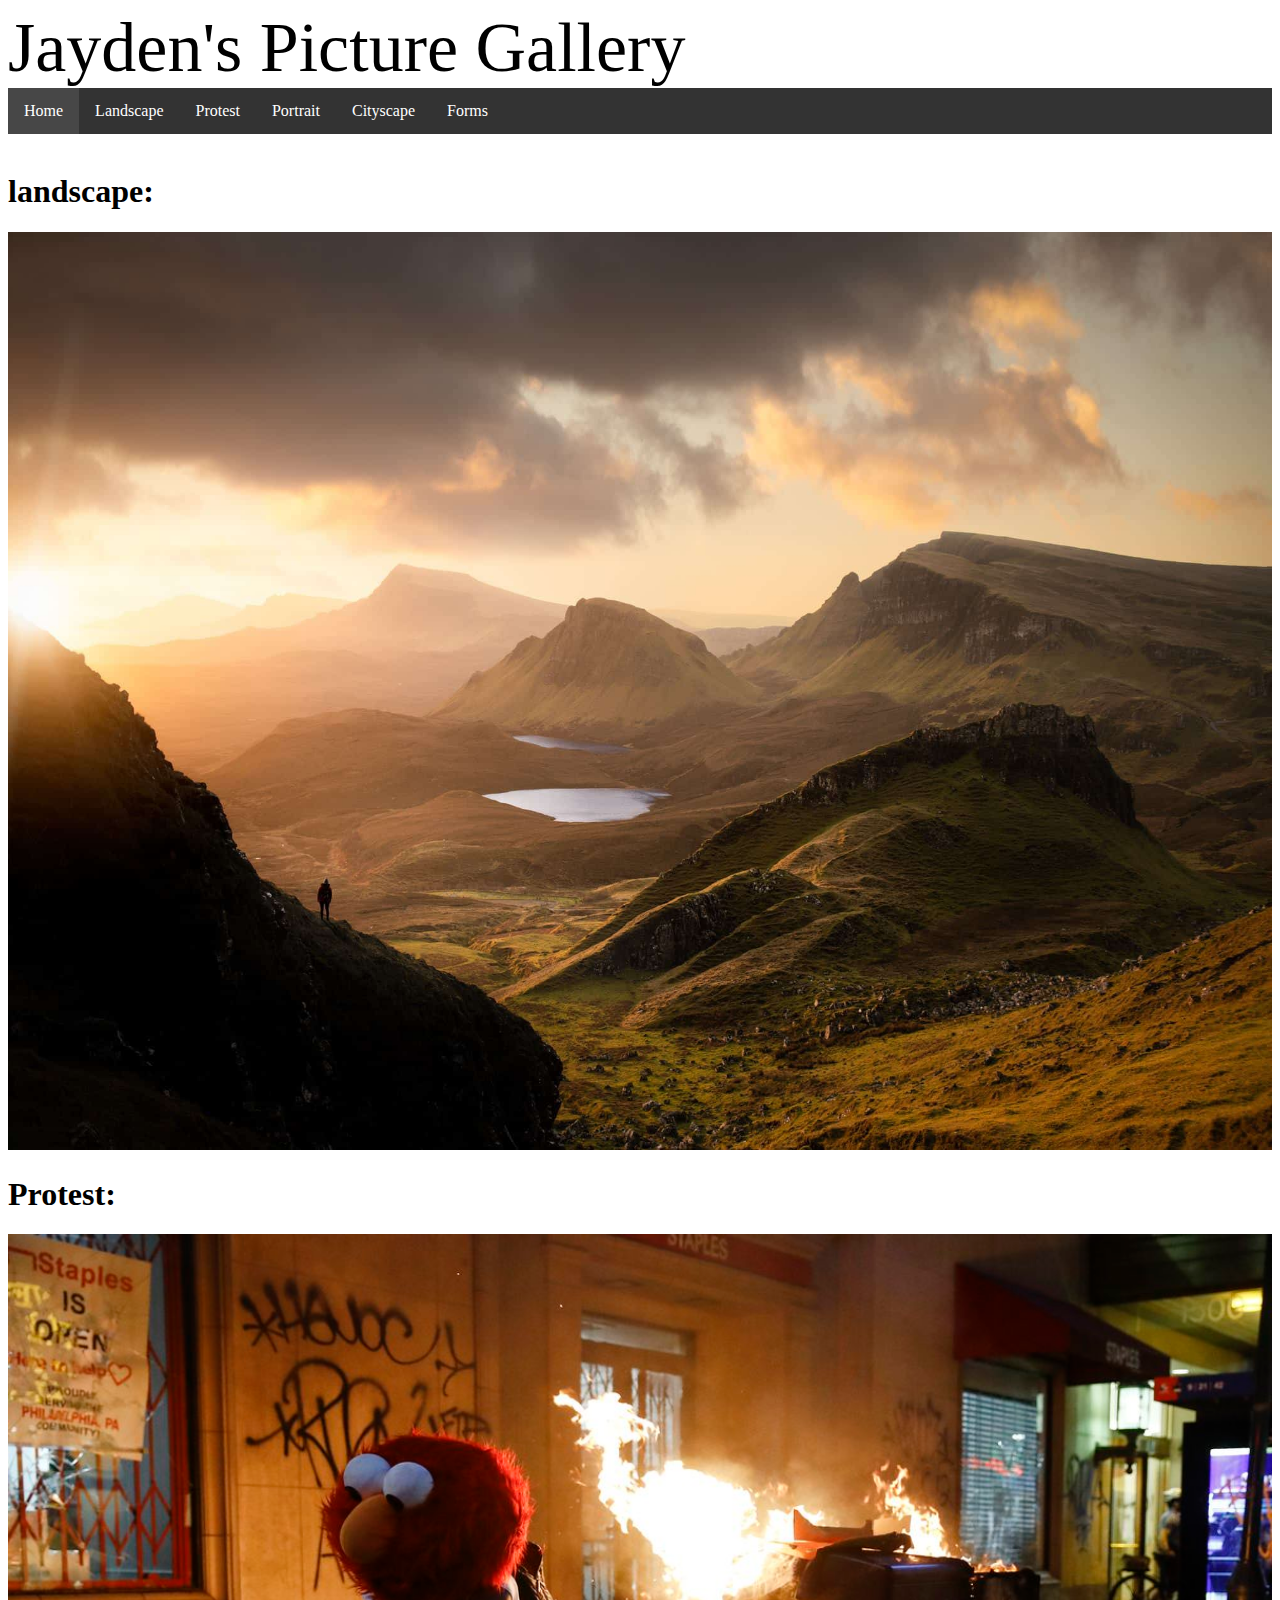
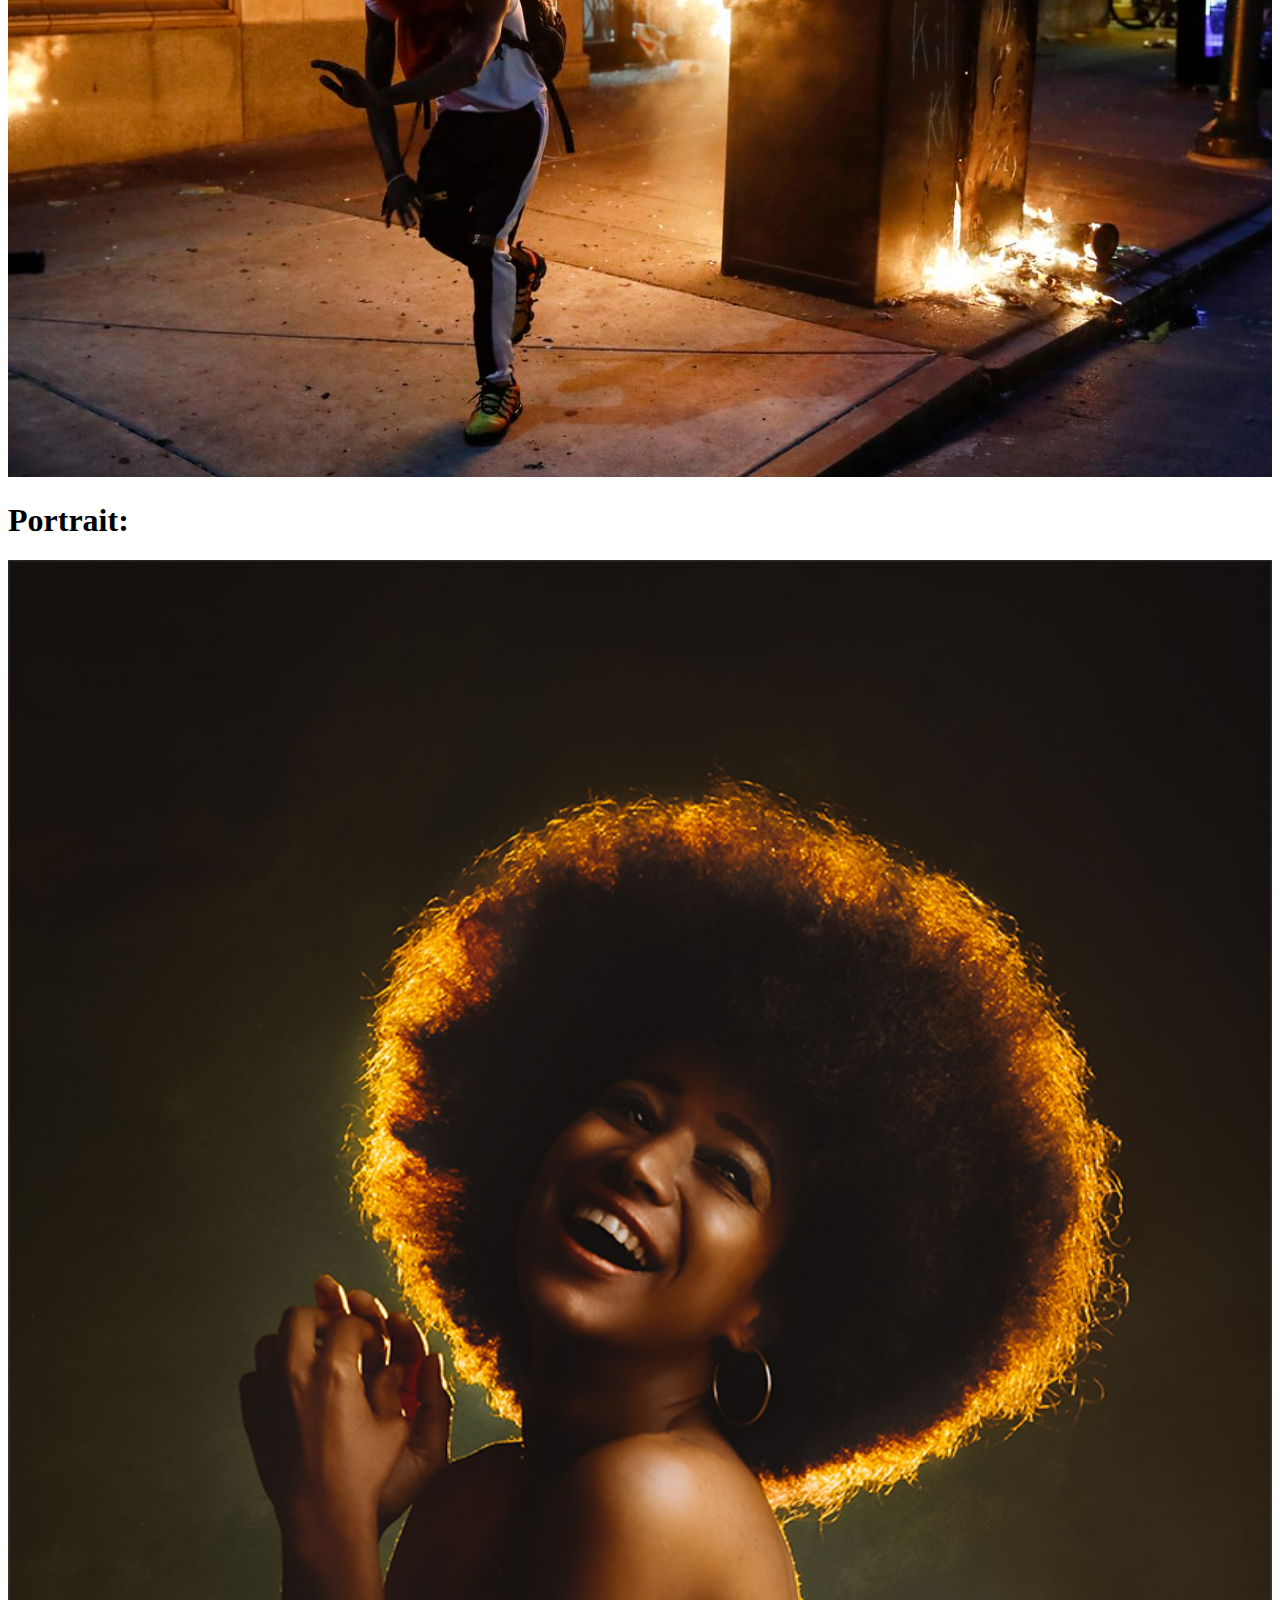
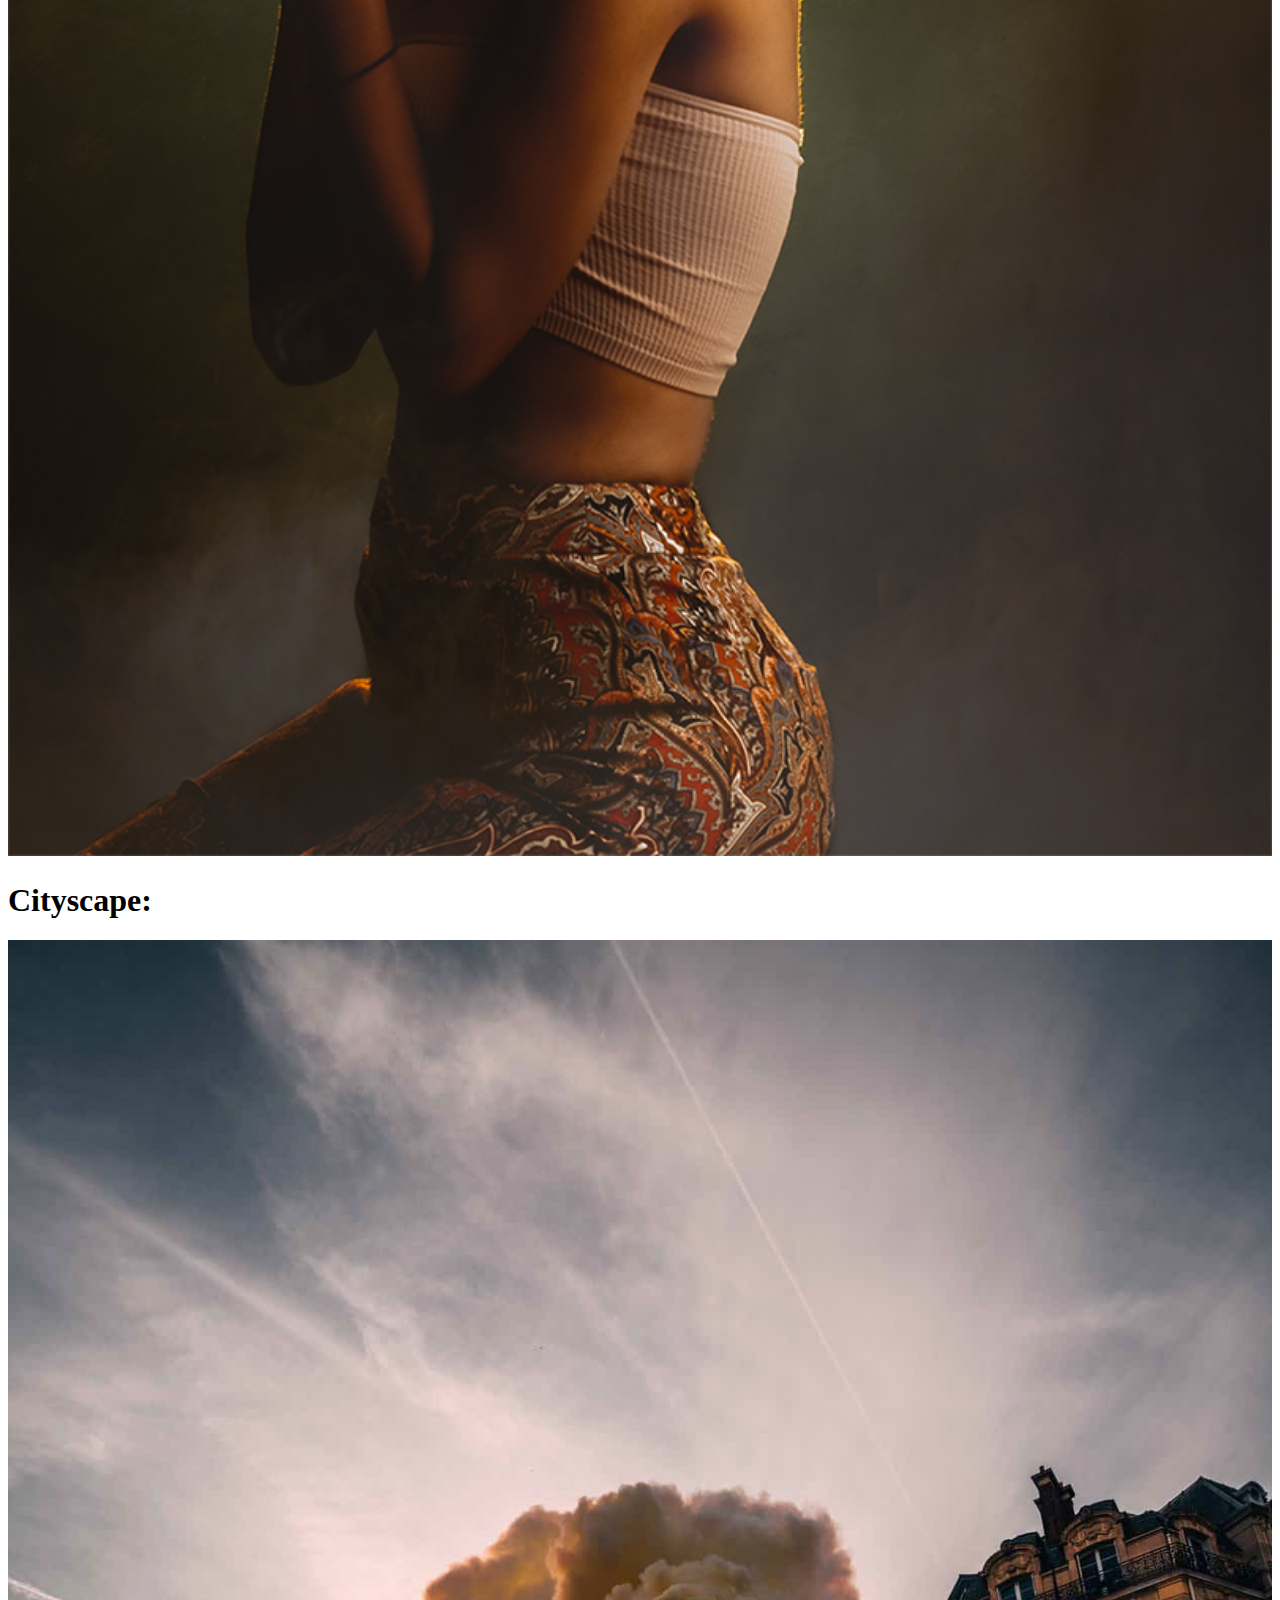
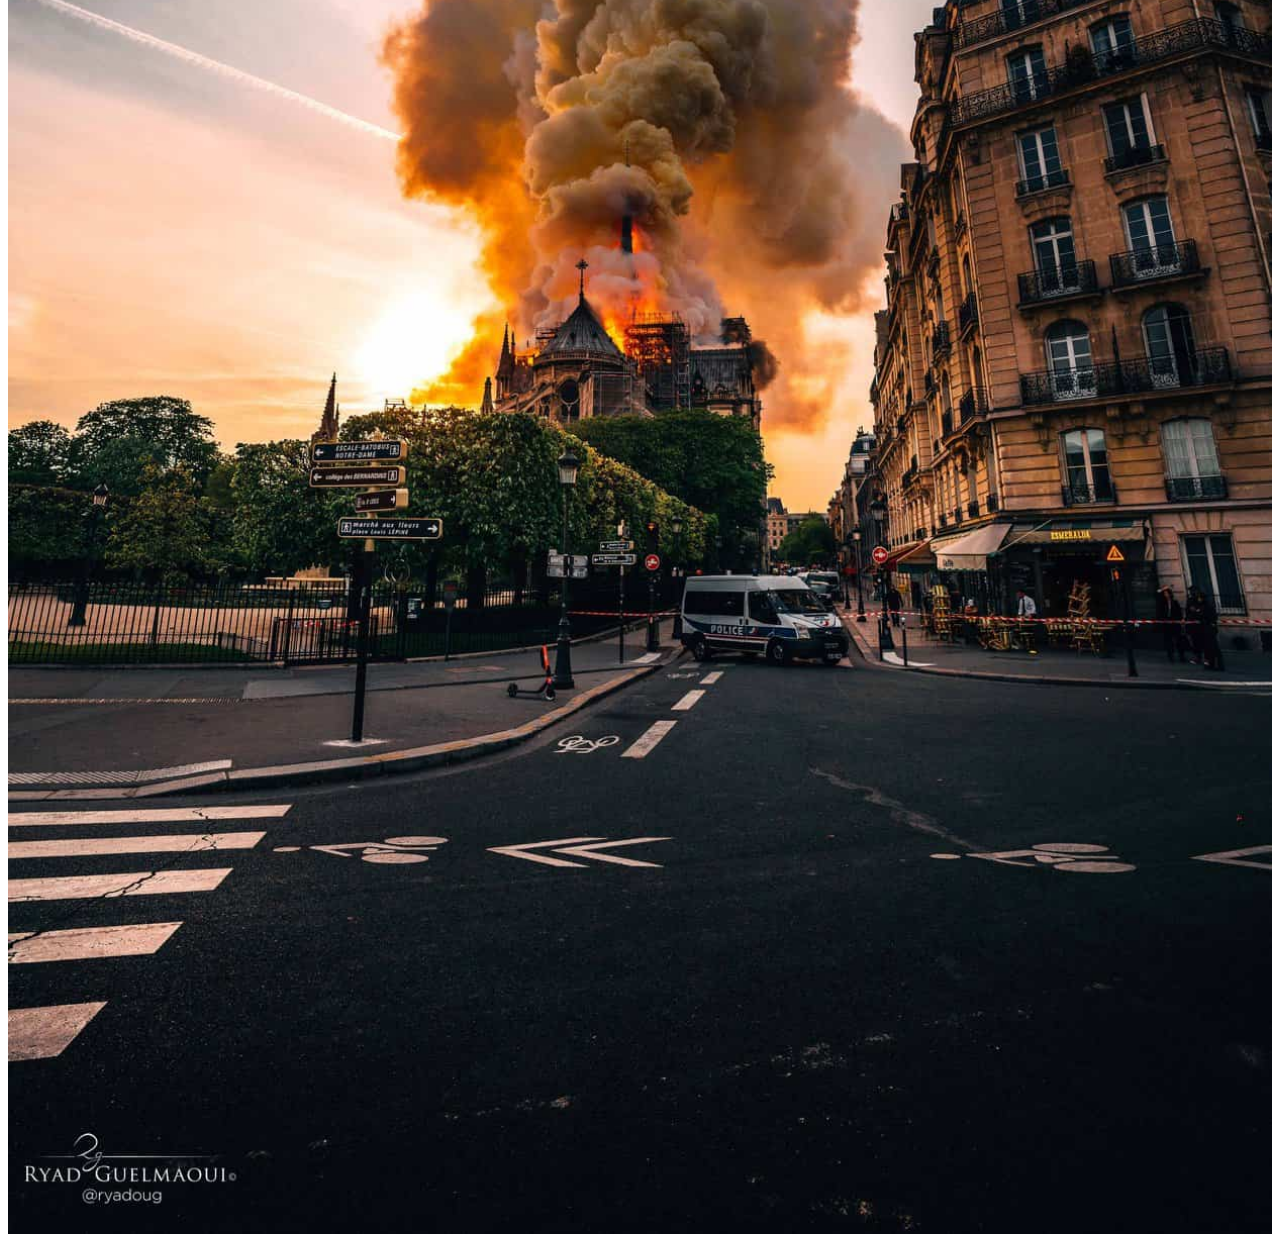
<file: index.html>
<!DOCTYPE html>
<head>
    <title>Jayden's Picture Gallery</title>
    <link rel="stylesheet" href="https://jayl04.github.io/main/CSS/mystyle.css">
</head>
<body>
    <header>Jayden's Picture Gallery</header>
    <ul id="nav-bar">
        <li>
            <a class="active" href="https://jayl04.github.io/main/index.html">Home</a>
        </li>
        <li>
            <a href="https://jayl04.github.io/main/landscape.html">Landscape</a>
        </li>
        <li>
            <a href="https://jayl04.github.io/main/protest.html">Protest</a>
        </li>
        <li>
            <a href="https://jayl04.github.io/main/portrait.html">Portrait</a>
        </li>
        <li>
            <a href="https://jayl04.github.io/main/cityscape.html">Cityscape</a>
        </li>
        <li>
            <a href="https://jayl04.github.io/main/forms.html">Forms</a>
        </li>
    </ul>
<br>
<h1>landscape:</h1>
<a title="Photo By: Tom Archer" href="https://jayl04.github.io/main/landscape.html"><img src="https://jayl04.github.io/main/img/mountain4,TOM ARCHER.jpg" ></a>
<h1>Protest:</h1>
<a title="Photo By: Matt Rourke" href="https://jayl04.github.io/main/protest.html"><img src="https://jayl04.github.io/main/img/protest-elmo,Matt Rourke.jpg"></a>
<h1>Portrait:</h1>
<a title="Photo By: Bidawid Mathieu" href="https://jayl04.github.io/main/portrait.html"><img src="https://jayl04.github.io/main/img/portrait3,Bidawid Mathieu.jpg"></a>
<h1>Cityscape:</h1>
<a title="Photo By: Ryad Guelmaoui" href="https://jayl04.github.io/main/cityscape.html"><img src="https://jayl04.github.io/main/img/city3,Ryad Guelmaoui.jpg"></a>
</body>
</file>
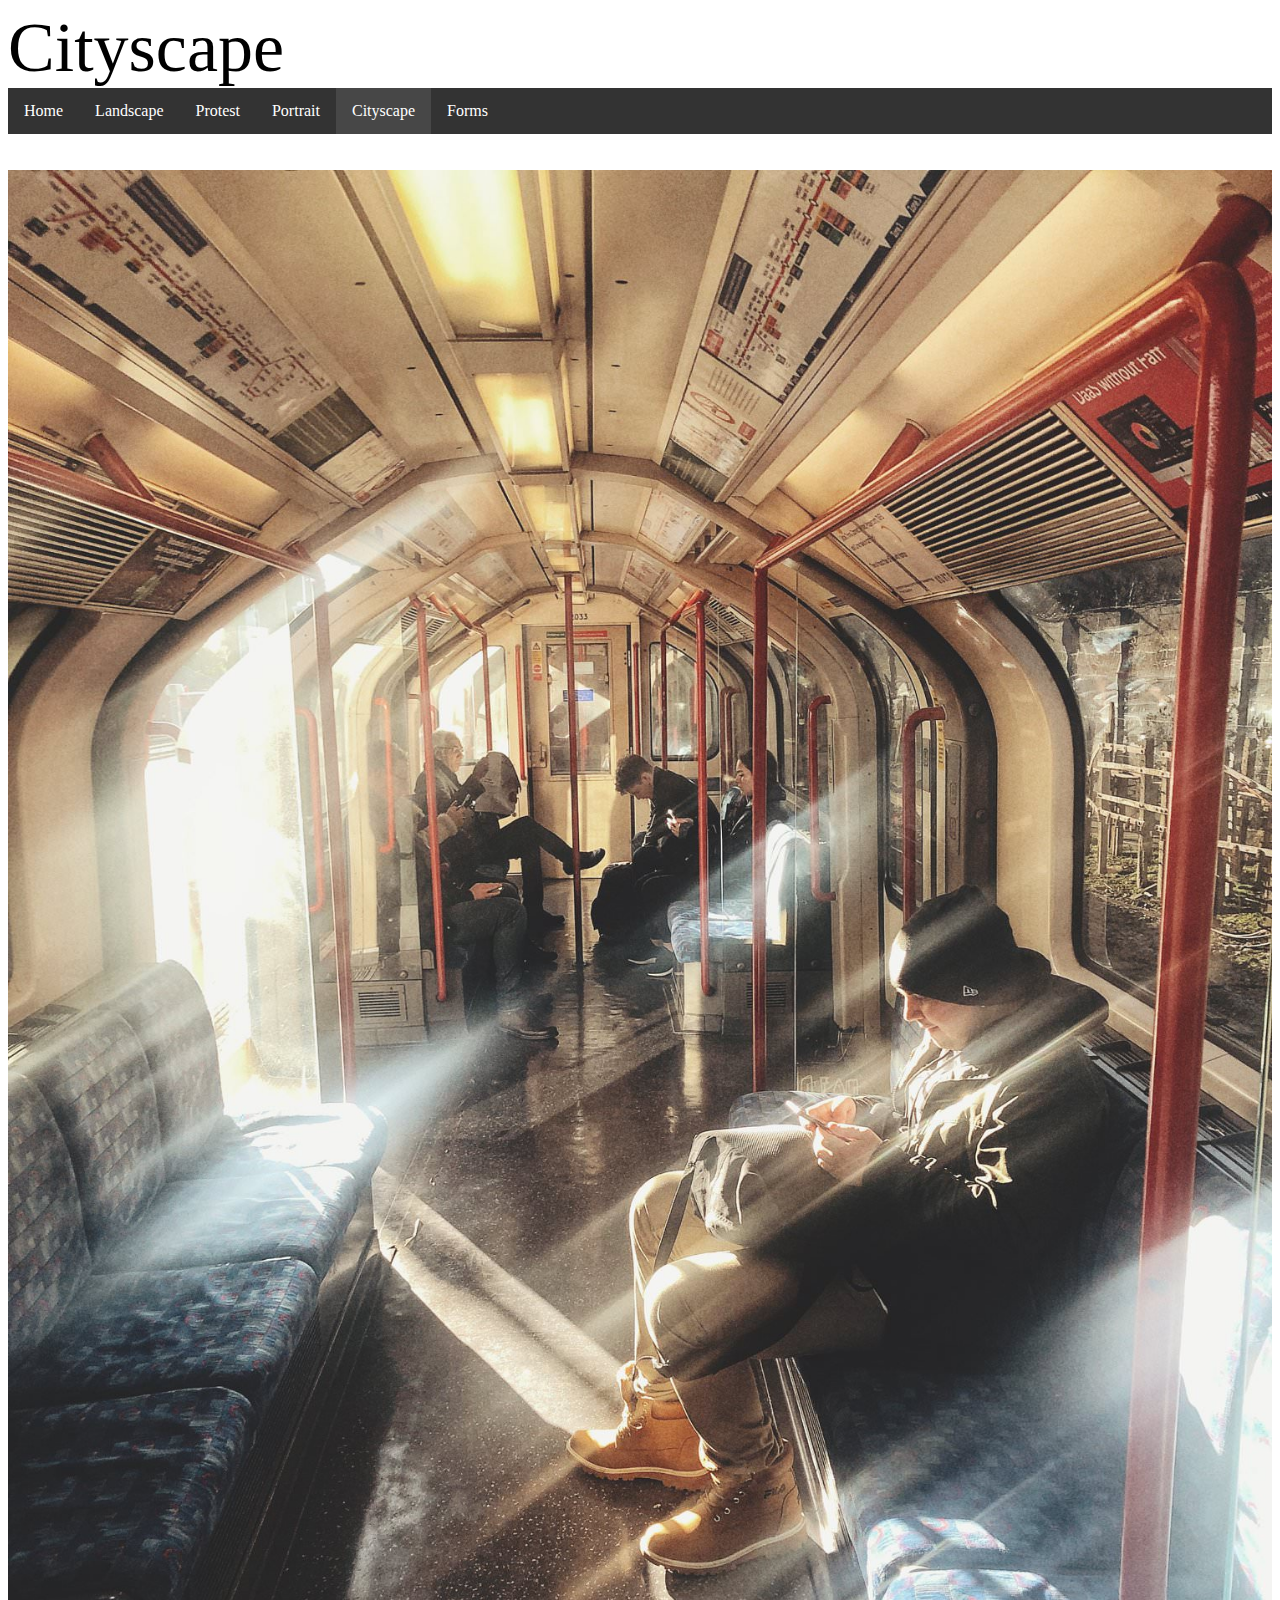
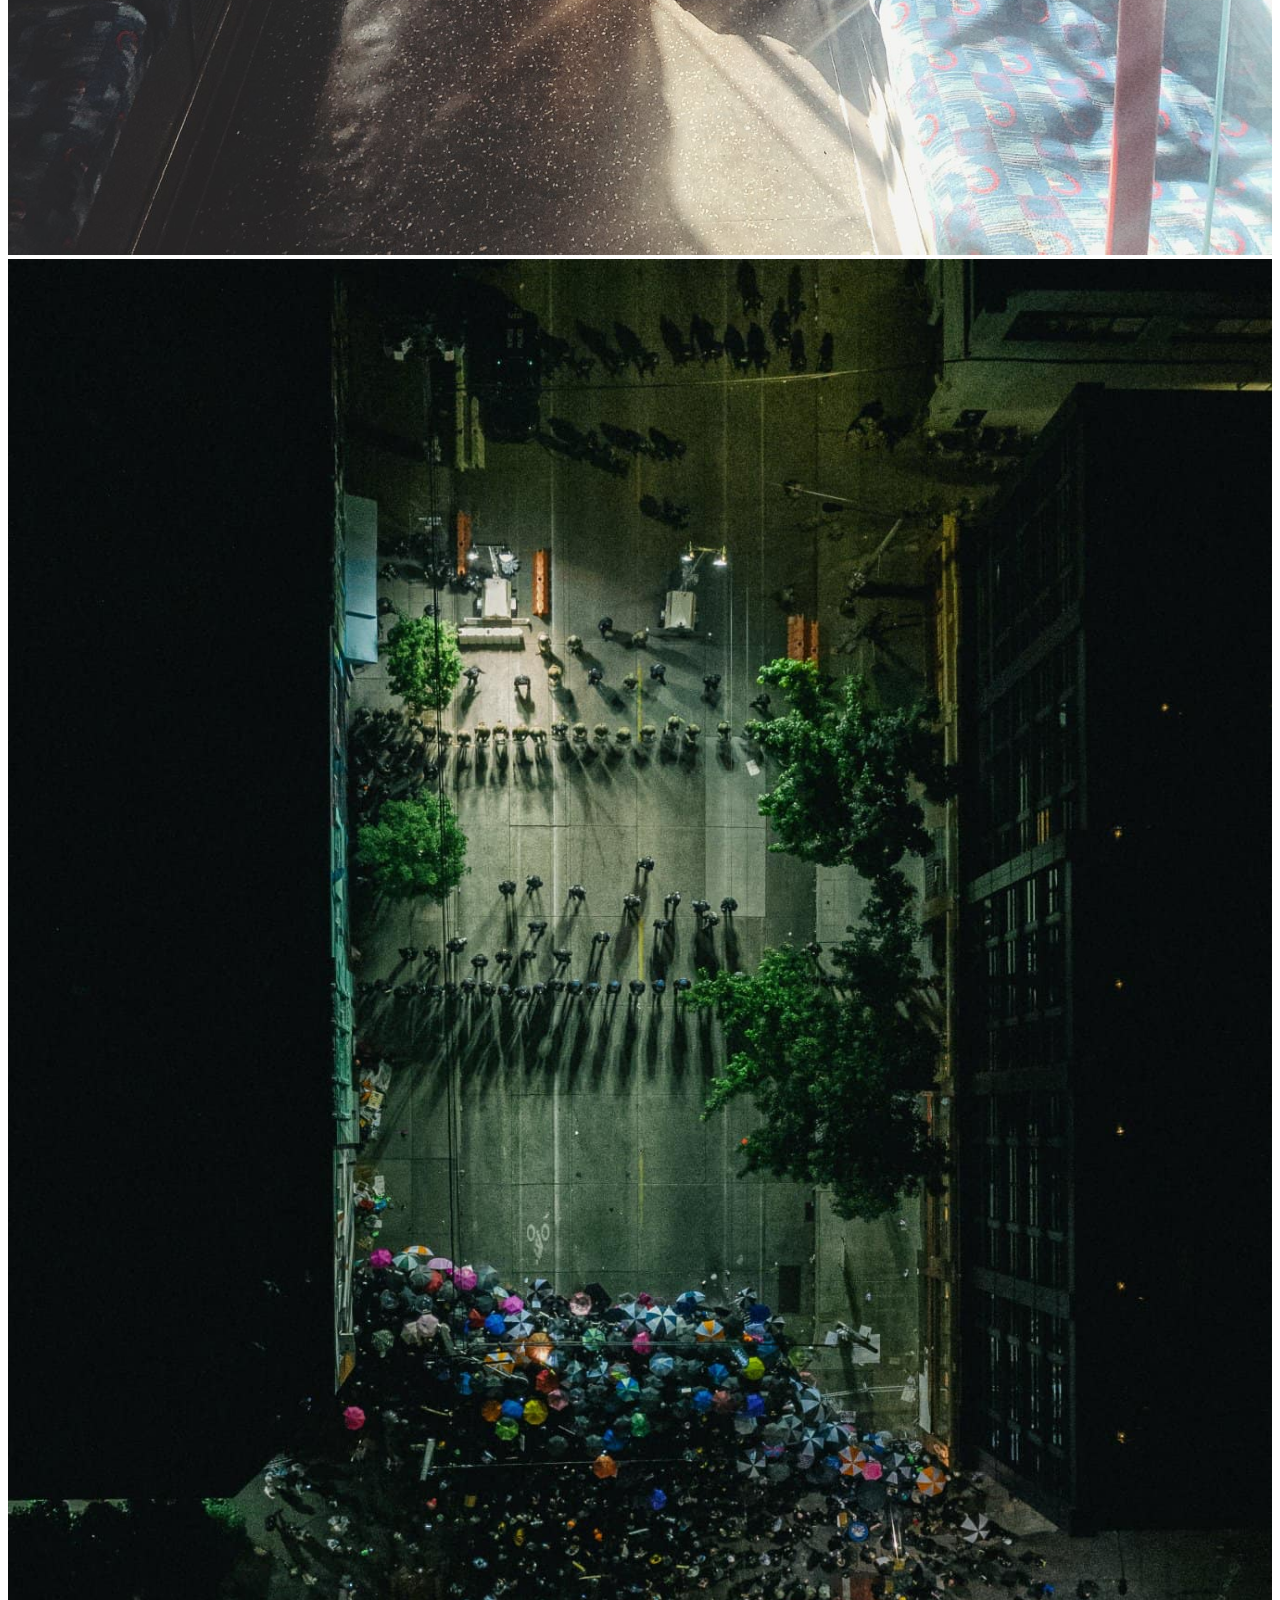
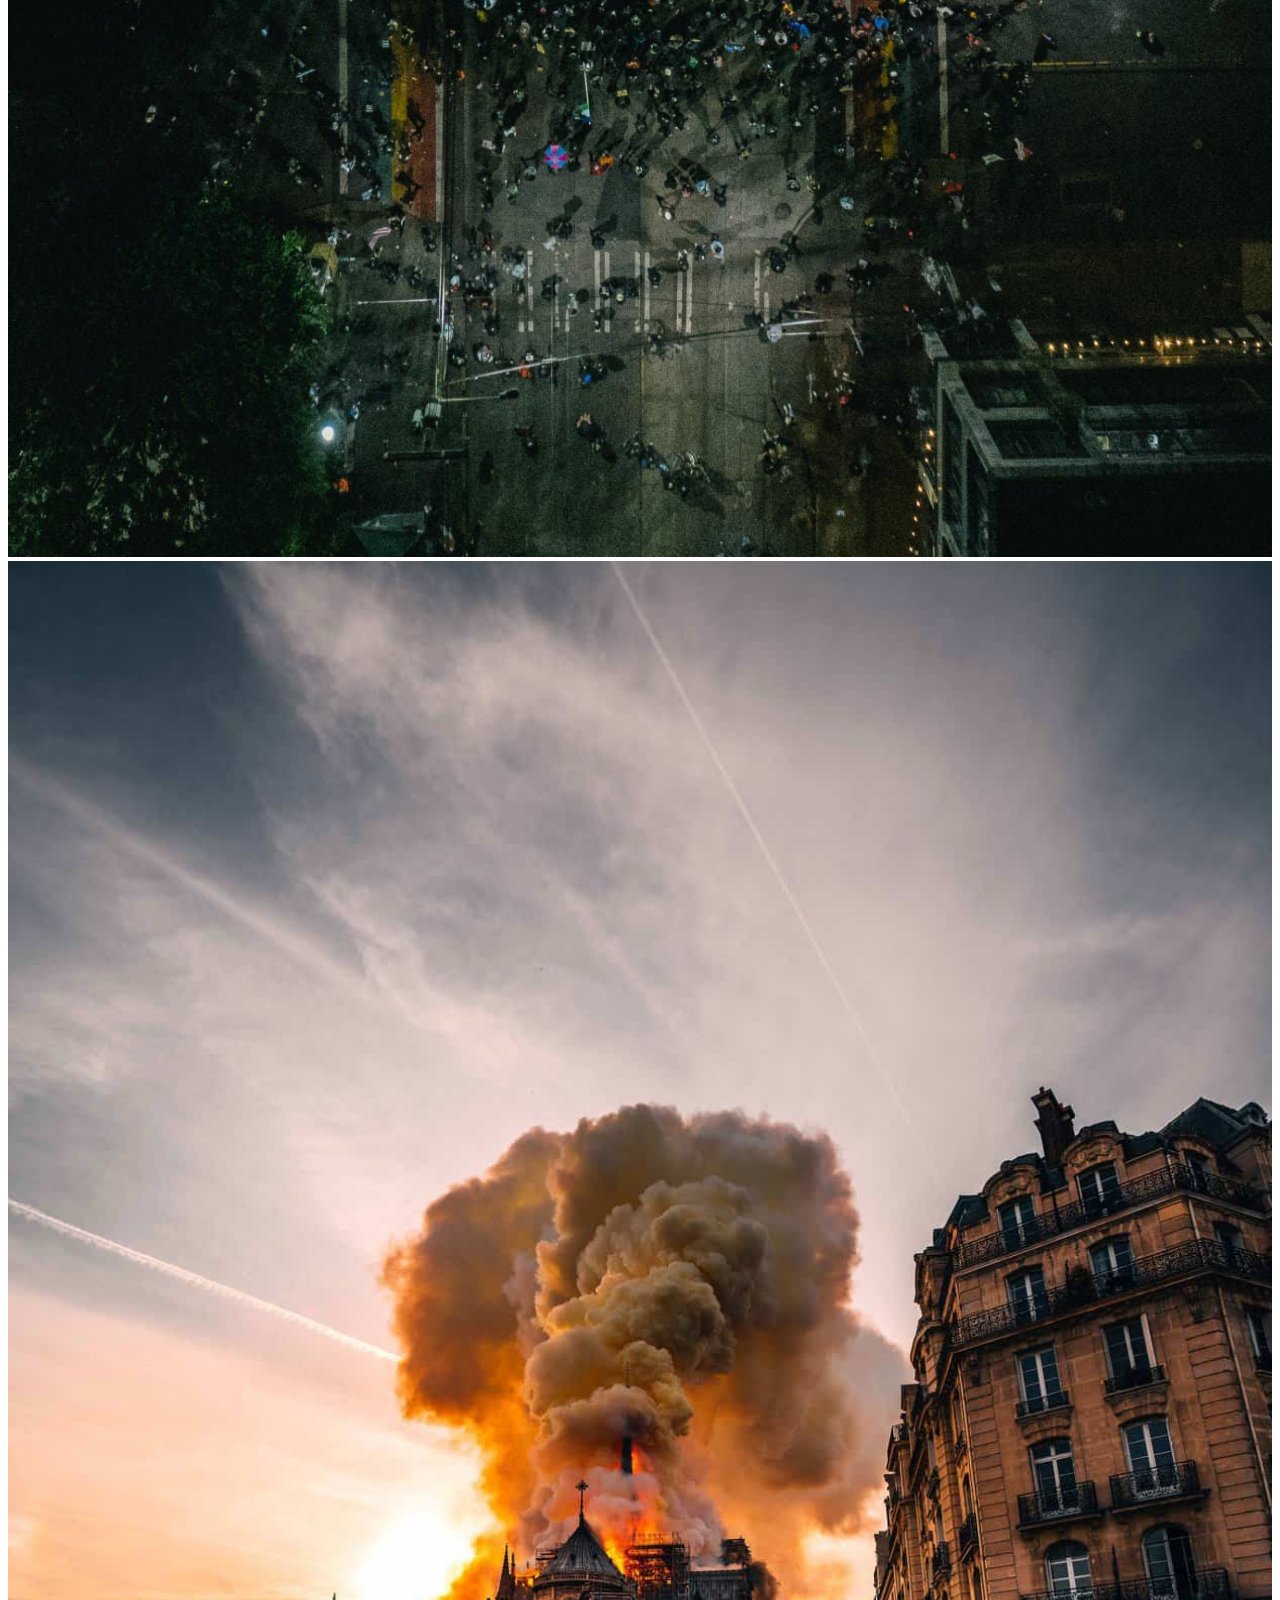
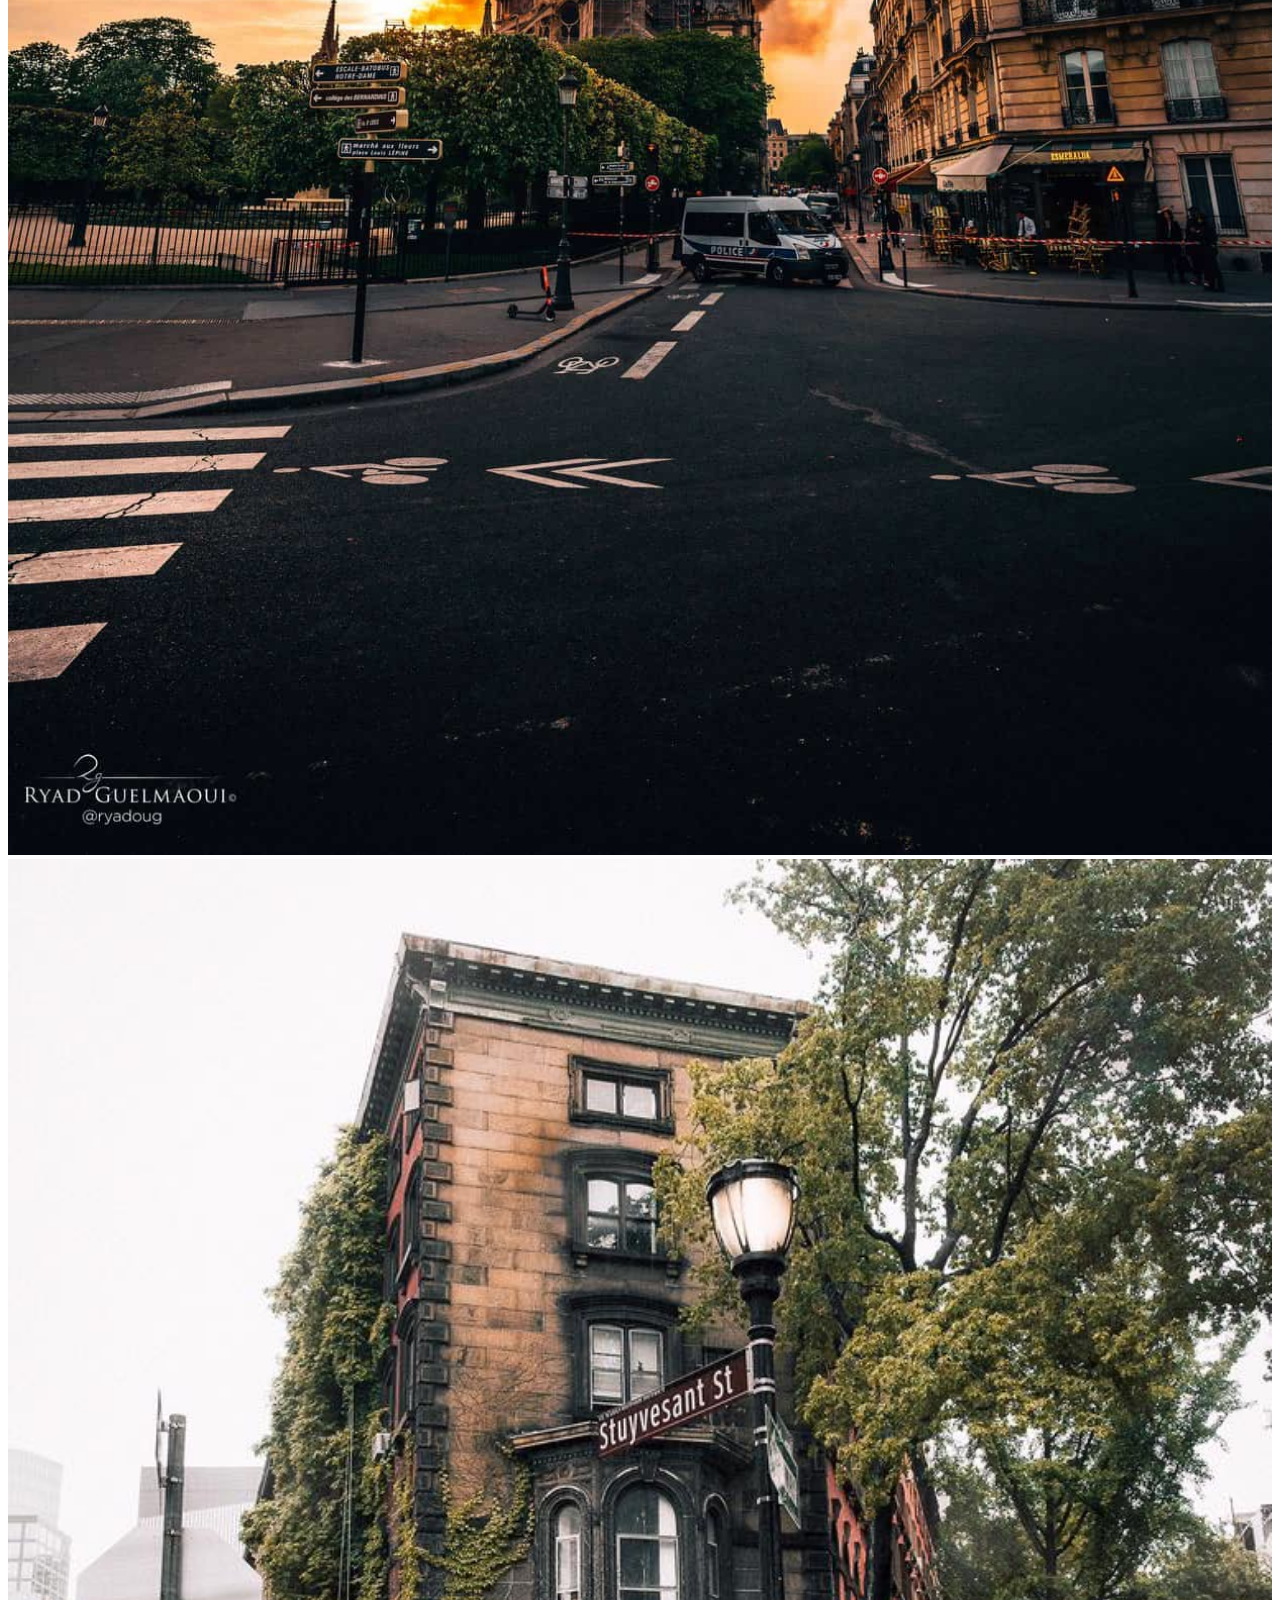
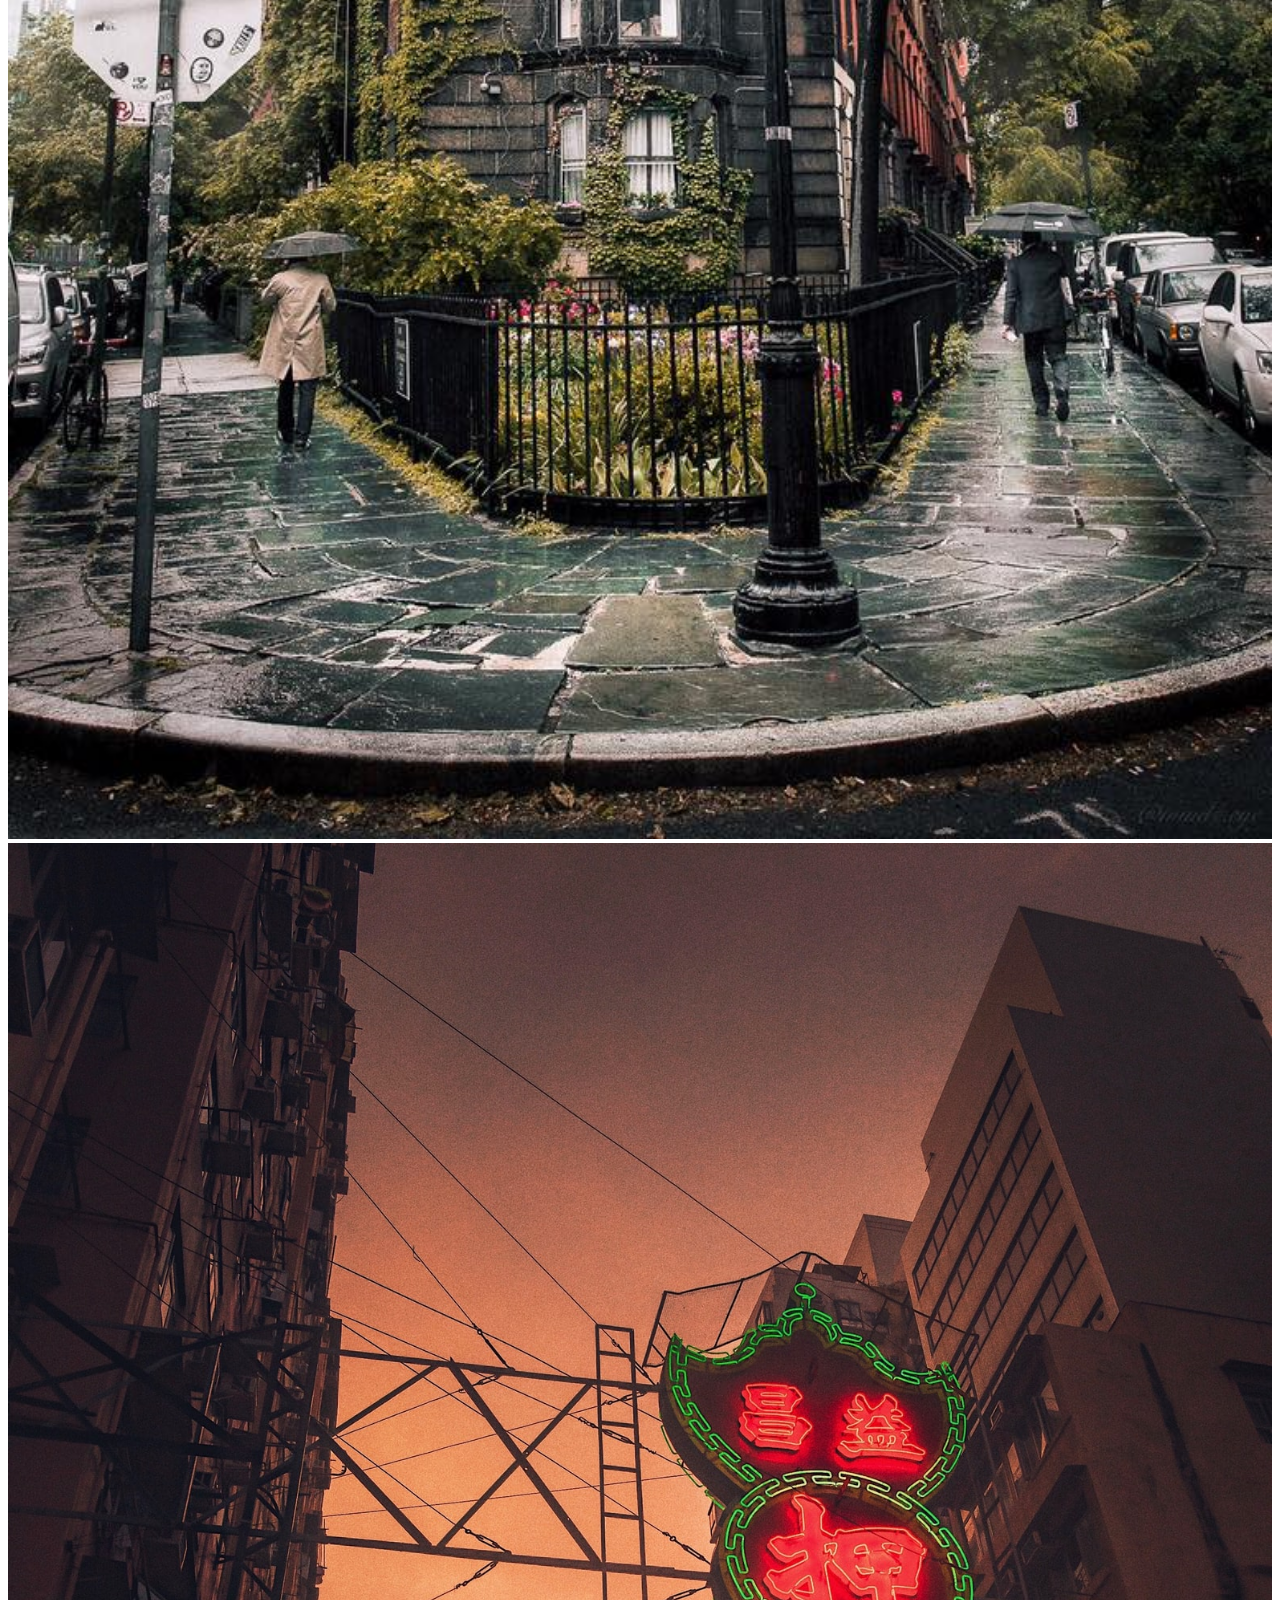
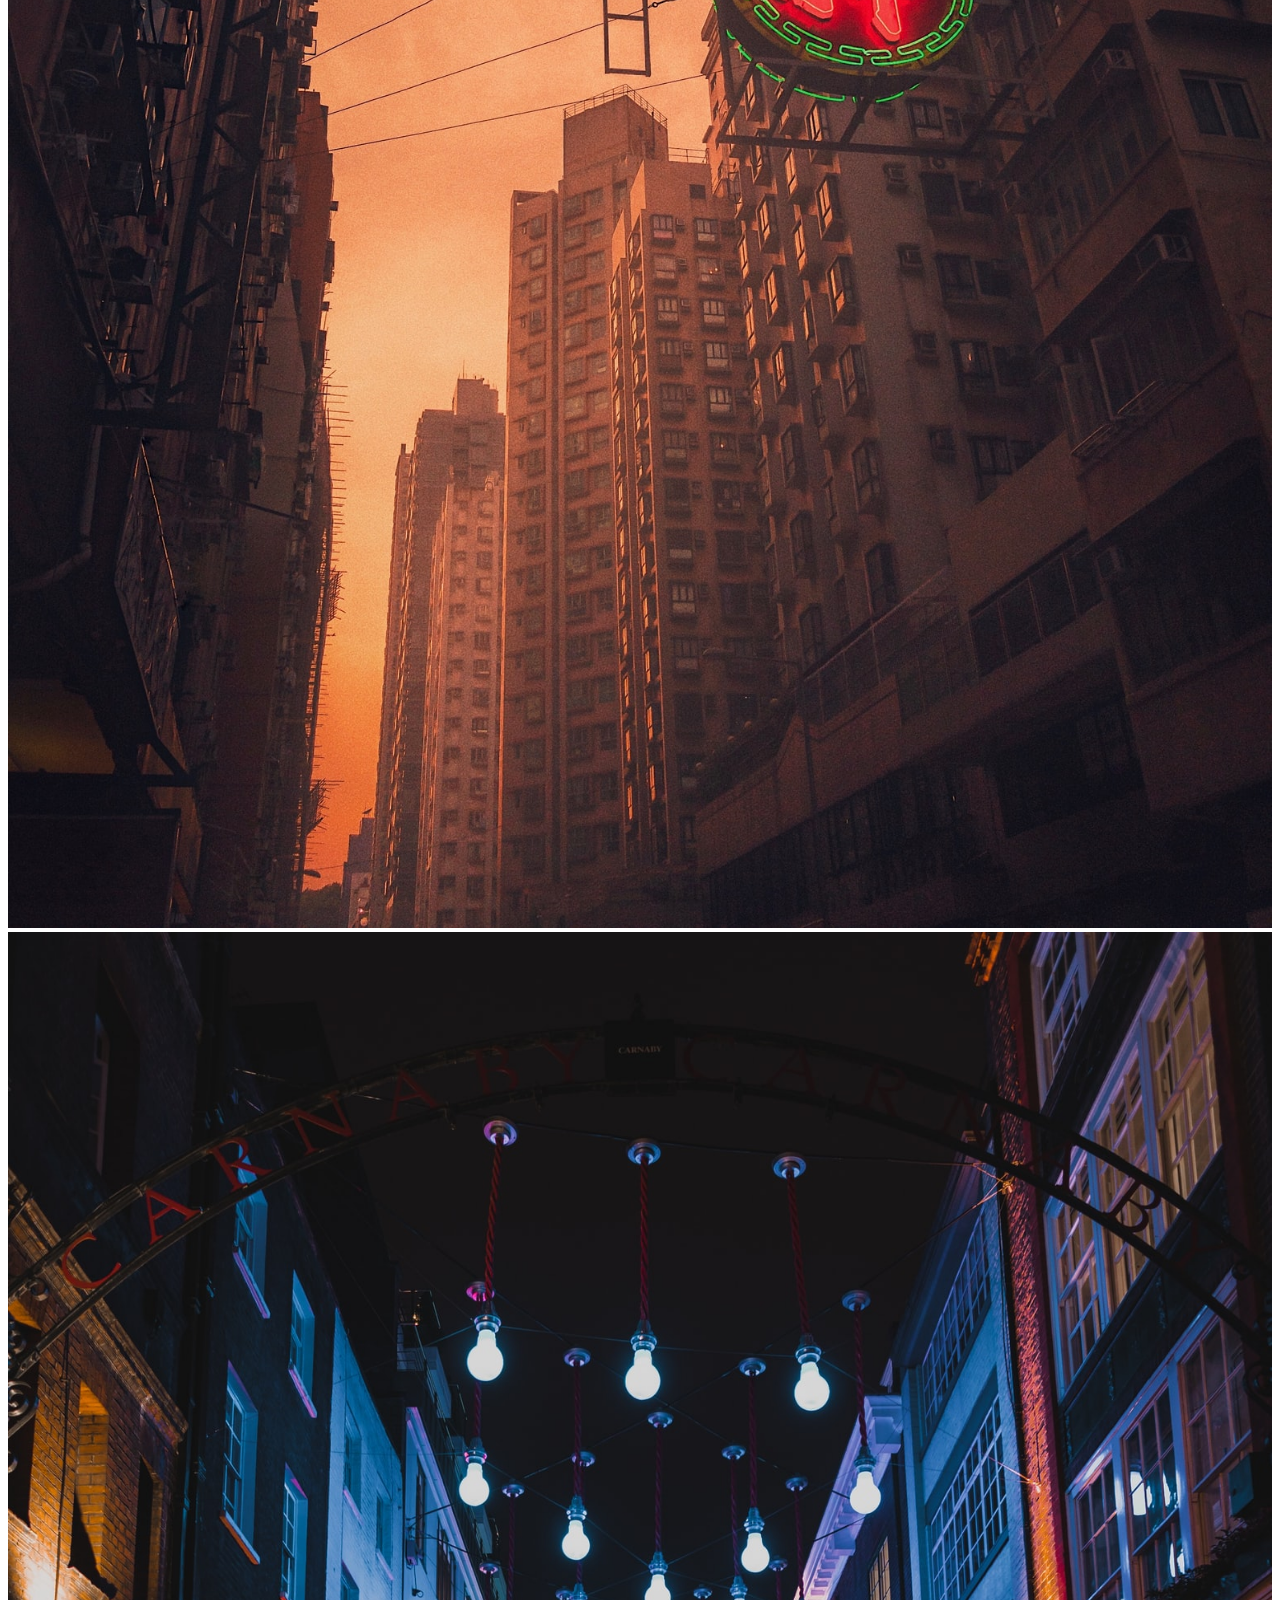
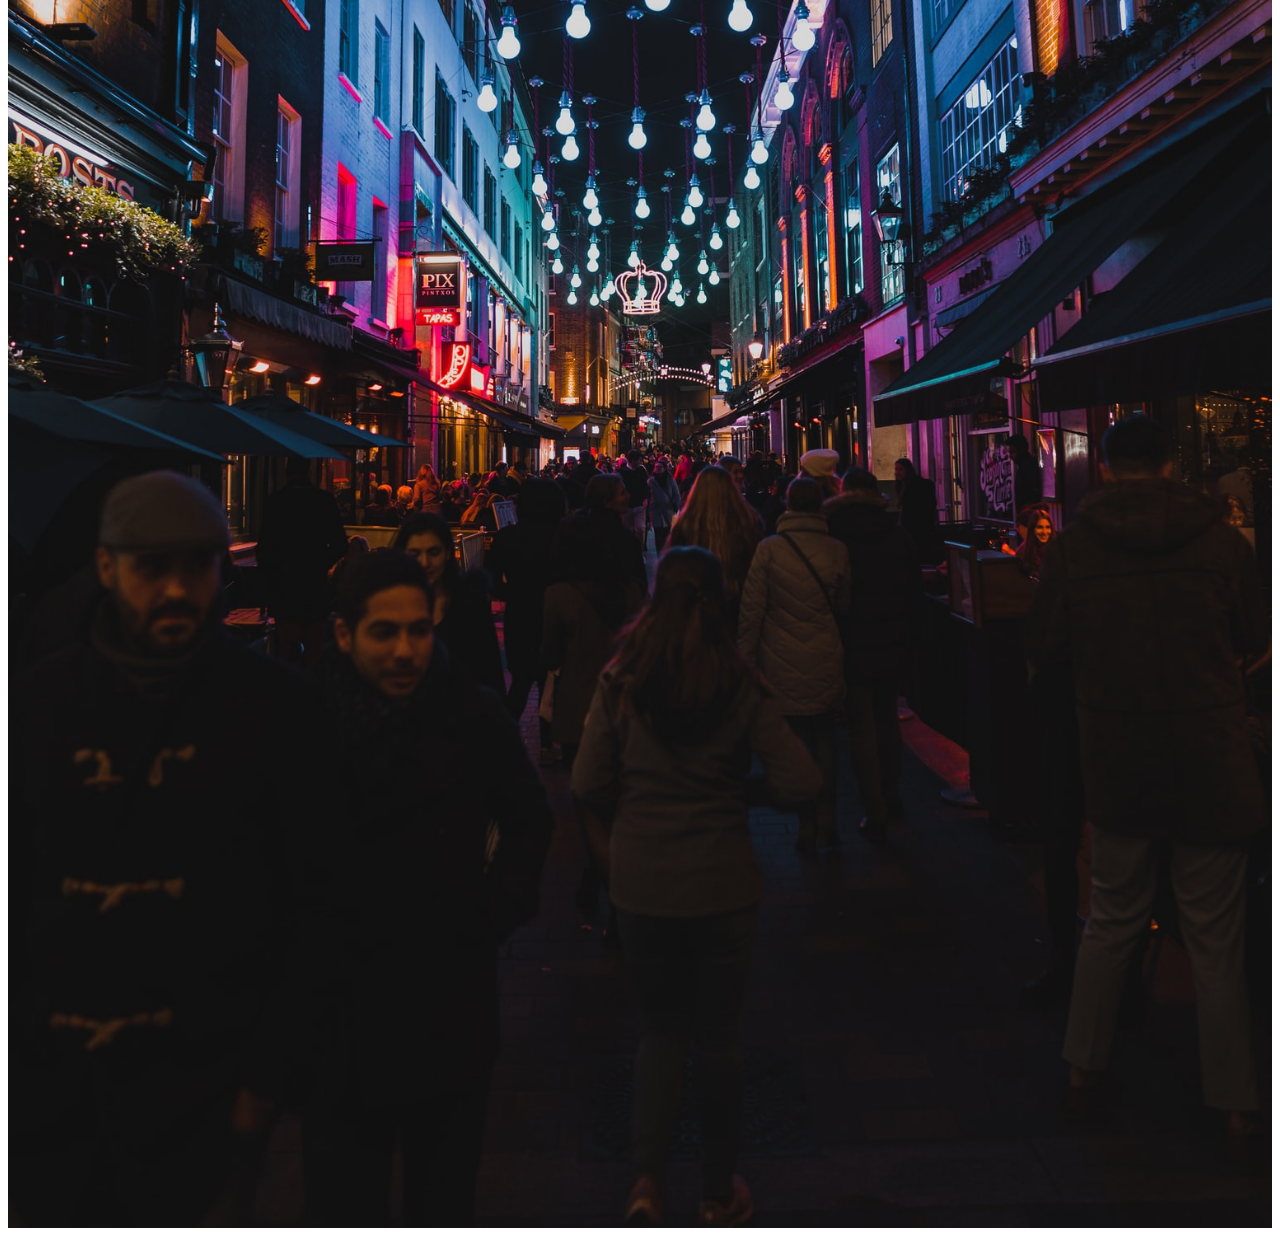
<file: cityscape.html>
<!DOCTYPE html>
<head>
    <title>Cityscape</title>
    <link rel="stylesheet" href="https://jayl04.github.io/main/CSS/mystyle.css">
</head>
<body>
    <header>Cityscape</header>
    <ul>
        <li>
            <a href="https://jayl04.github.io/main/index.html">Home</a>
        </li>
        <li>
            <a href="https://jayl04.github.io/main/landscape.html">Landscape</a>
        </li>
        <li>
            <a href="https://jayl04.github.io/main/protest.html">Protest</a>
        </li>
        <li>
            <a href="https://jayl04.github.io/main/portrait.html">Portrait</a>
        </li>
        <li>
            <a class="active" href="https://jayl04.github.io/main/cityscape.html">Cityscape</a>
        </li>
        <li>
            <a href="https://jayl04.github.io/main/forms.html">Forms</a>
        </li>
    </ul>
<br>
<br>
<img title="Photo By: Gary Lashmar" src="https://jayl04.github.io/main/img/city1,Gary Lashmar.jpg">
<br>
<img title="Photo By: Connor Surdi" src="https://jayl04.github.io/main/img/city2,protest,Connor Surdi.jpg">
<br>
<img title="Photo By: Ryad Guelmaoui" src="https://jayl04.github.io/main/img/city3,Ryad Guelmaoui.jpg">
<br>
<img title="Photo By: Mike Sidofsky" src="https://jayl04.github.io/main/img/city4,Mike Sidofsky.jpg">
<br>
<img title="Photo By: Jason Wong" src="https://jayl04.github.io/main/img/city5,Jason Wong.jfif">
<br>
<img title="Photo By: Marcel Heil" src="https://jayl04.github.io/main/img/city6,Marcel Heil.jfif">
</body>
</file>
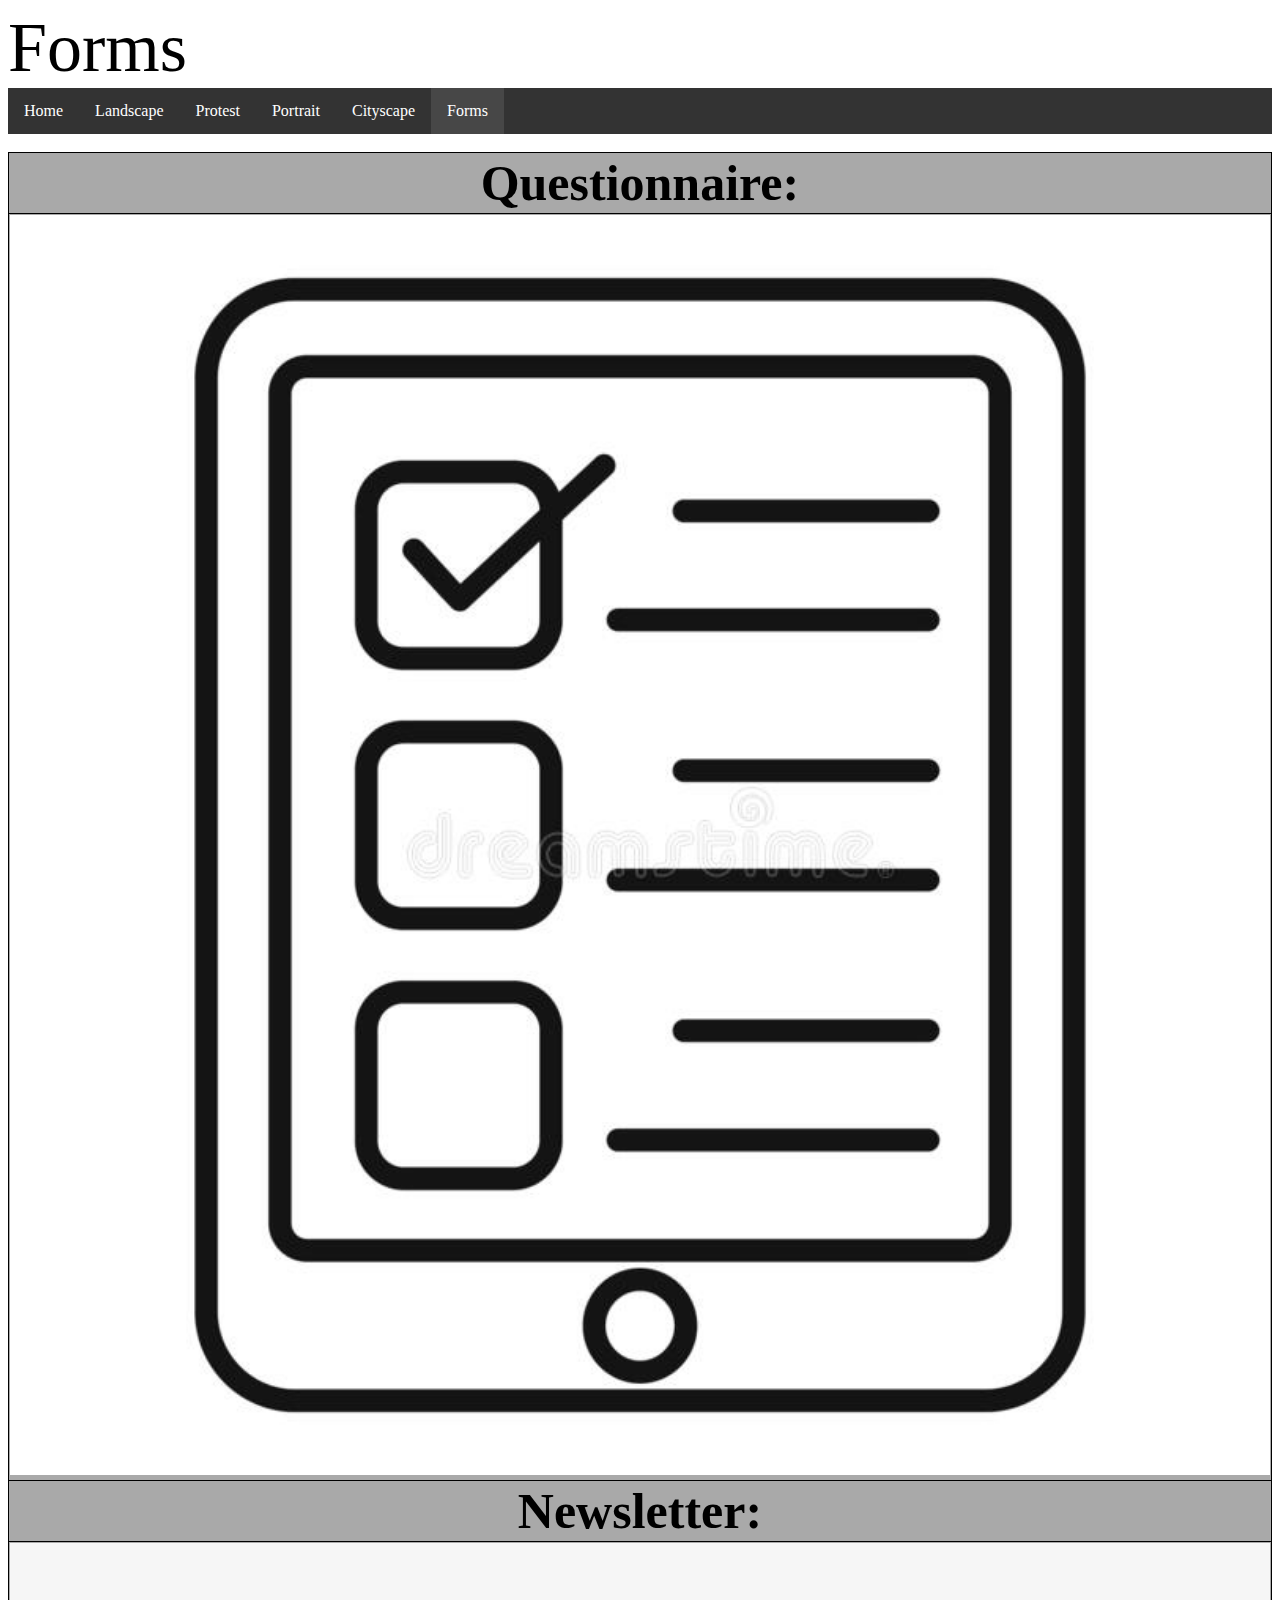
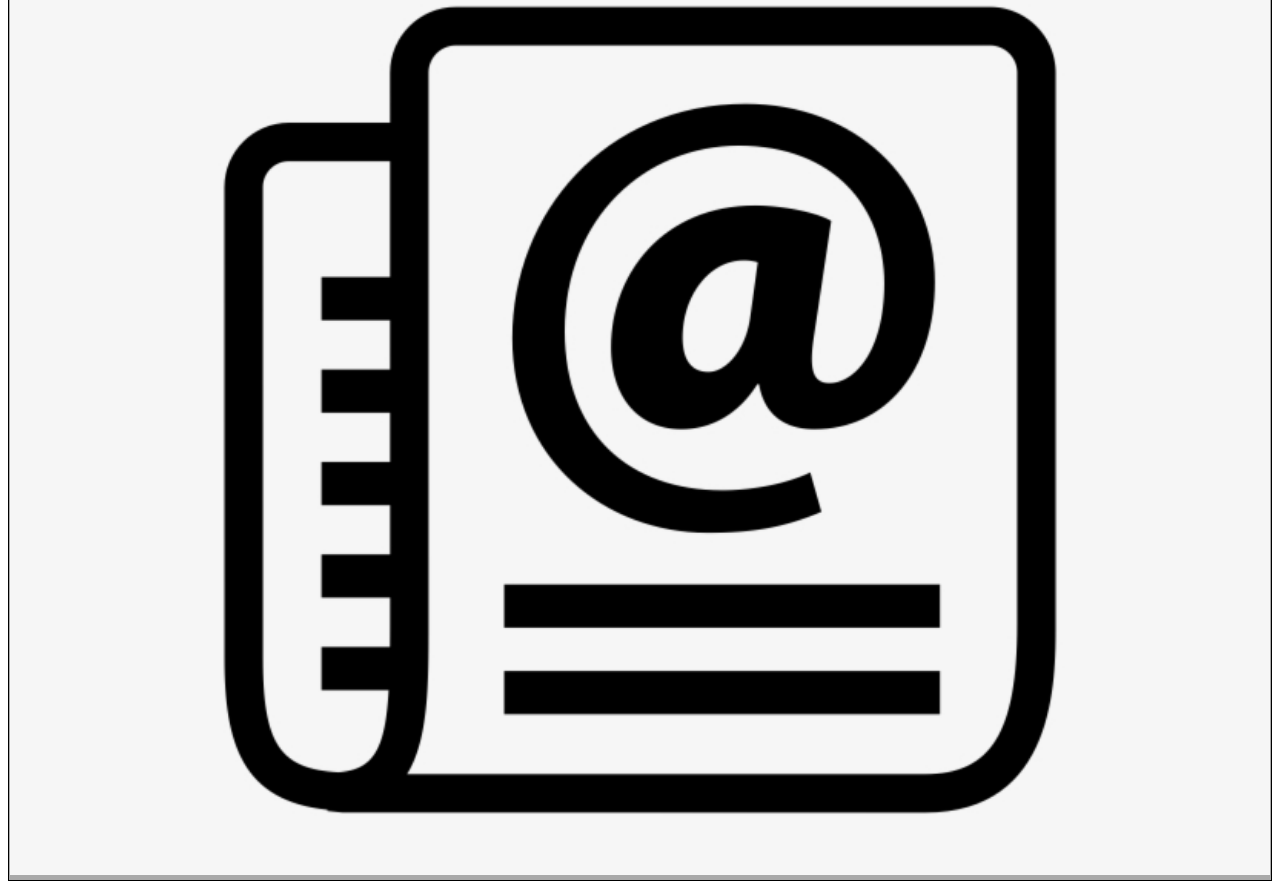
<file: forms.html>
<!DOCTYPE html>
<head>
    <title>Forms</title>
    <link rel="stylesheet" href="https://jayl04.github.io/main/CSS/mystyle.css">
</head>
<body>
    <header>Forms</header>
    <ul id="nav-bar">
        <li>
            <a href="https://jayl04.github.io/main/index.html">Home</a>
        </li>
        <li>
            <a href="https://jayl04.github.io/main/landscape.html">Landscape</a>
        </li>
        <li>
            <a href="https://jayl04.github.io/main/protest.html">Protest</a>
        </li>
        <li>
            <a href="https://jayl04.github.io/main/portrait.html">Portrait</a>
        </li>
        <li>
            <a href="https://jayl04.github.io/main/cityscape.html">Cityscape</a>
        </li>
        <li>
            <a class="active" href="https://jayl04.github.io/main/forms.html">Forms</a>
        </li>
    </ul>
<br>
<Table>
    <tr>
        <th>
            Questionnaire:
        </th>
    </tr>
    <tr>
        <td>
            <a href="https://jayl04.github.io/main/questionnaire.html"><img src="https://jayl04.github.io/main/img/questionnaire.jpg"></a>
        </td>
    </tr>
    <tr>
        <th>
            Newsletter:
        </th>
    </tr>
    <tr>
        <td>
            <a href="https://jayl04.github.io/main/newsletter.html"><img src="https://jayl04.github.io/main/img/newsletter.png"></a>
        </td>
    </tr>
</Table>
</file>
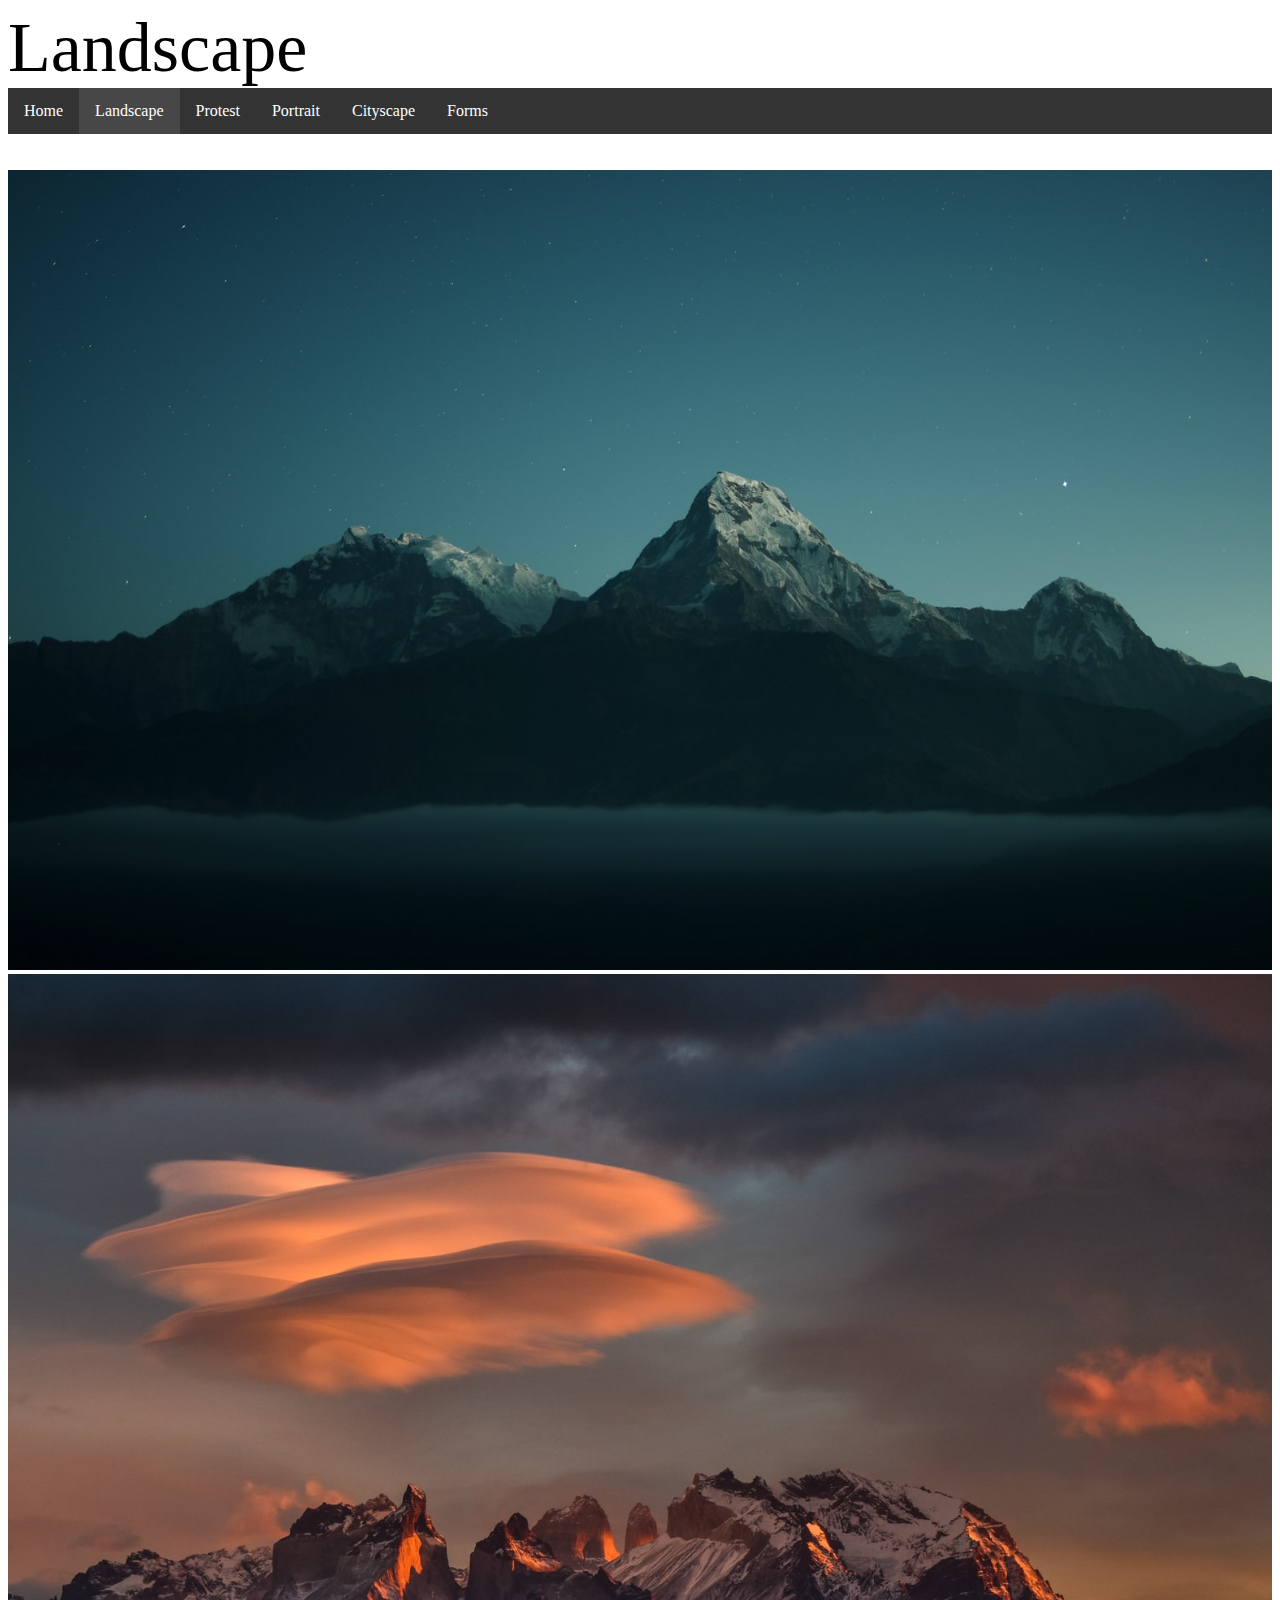
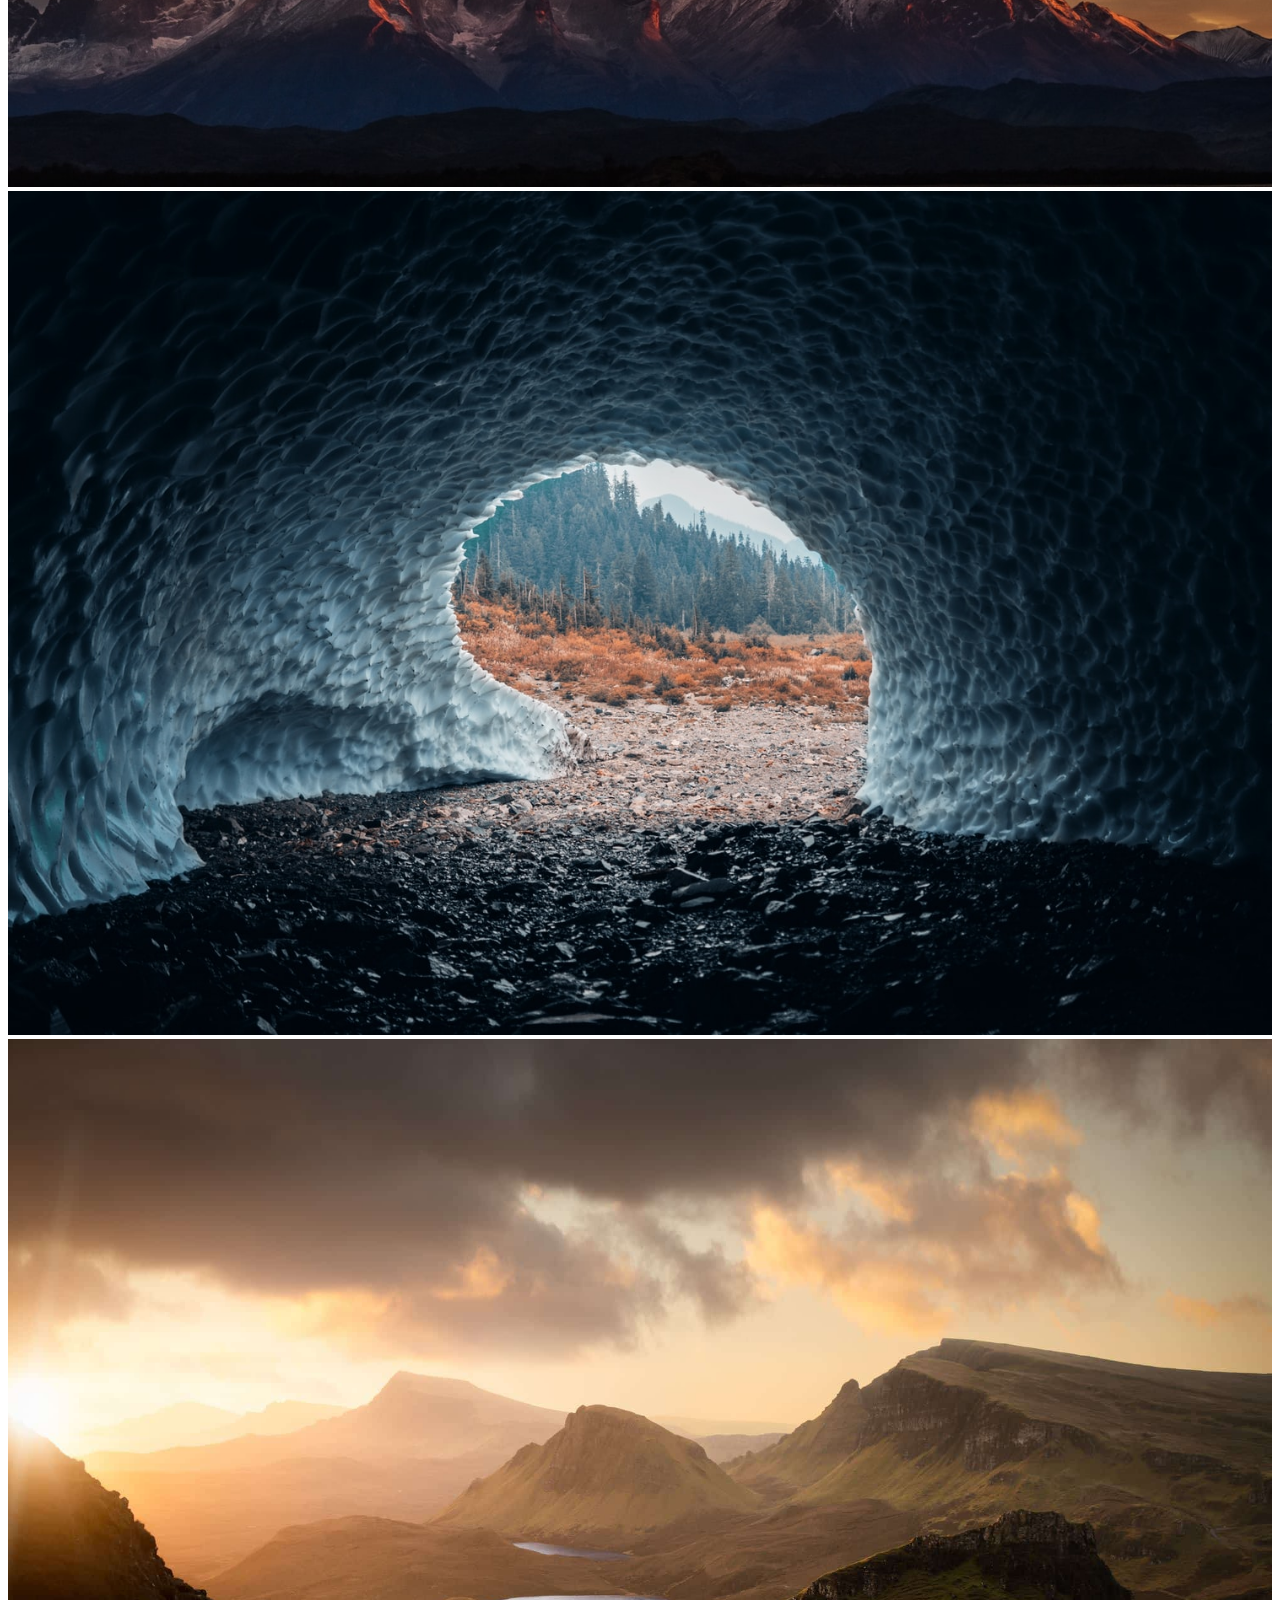
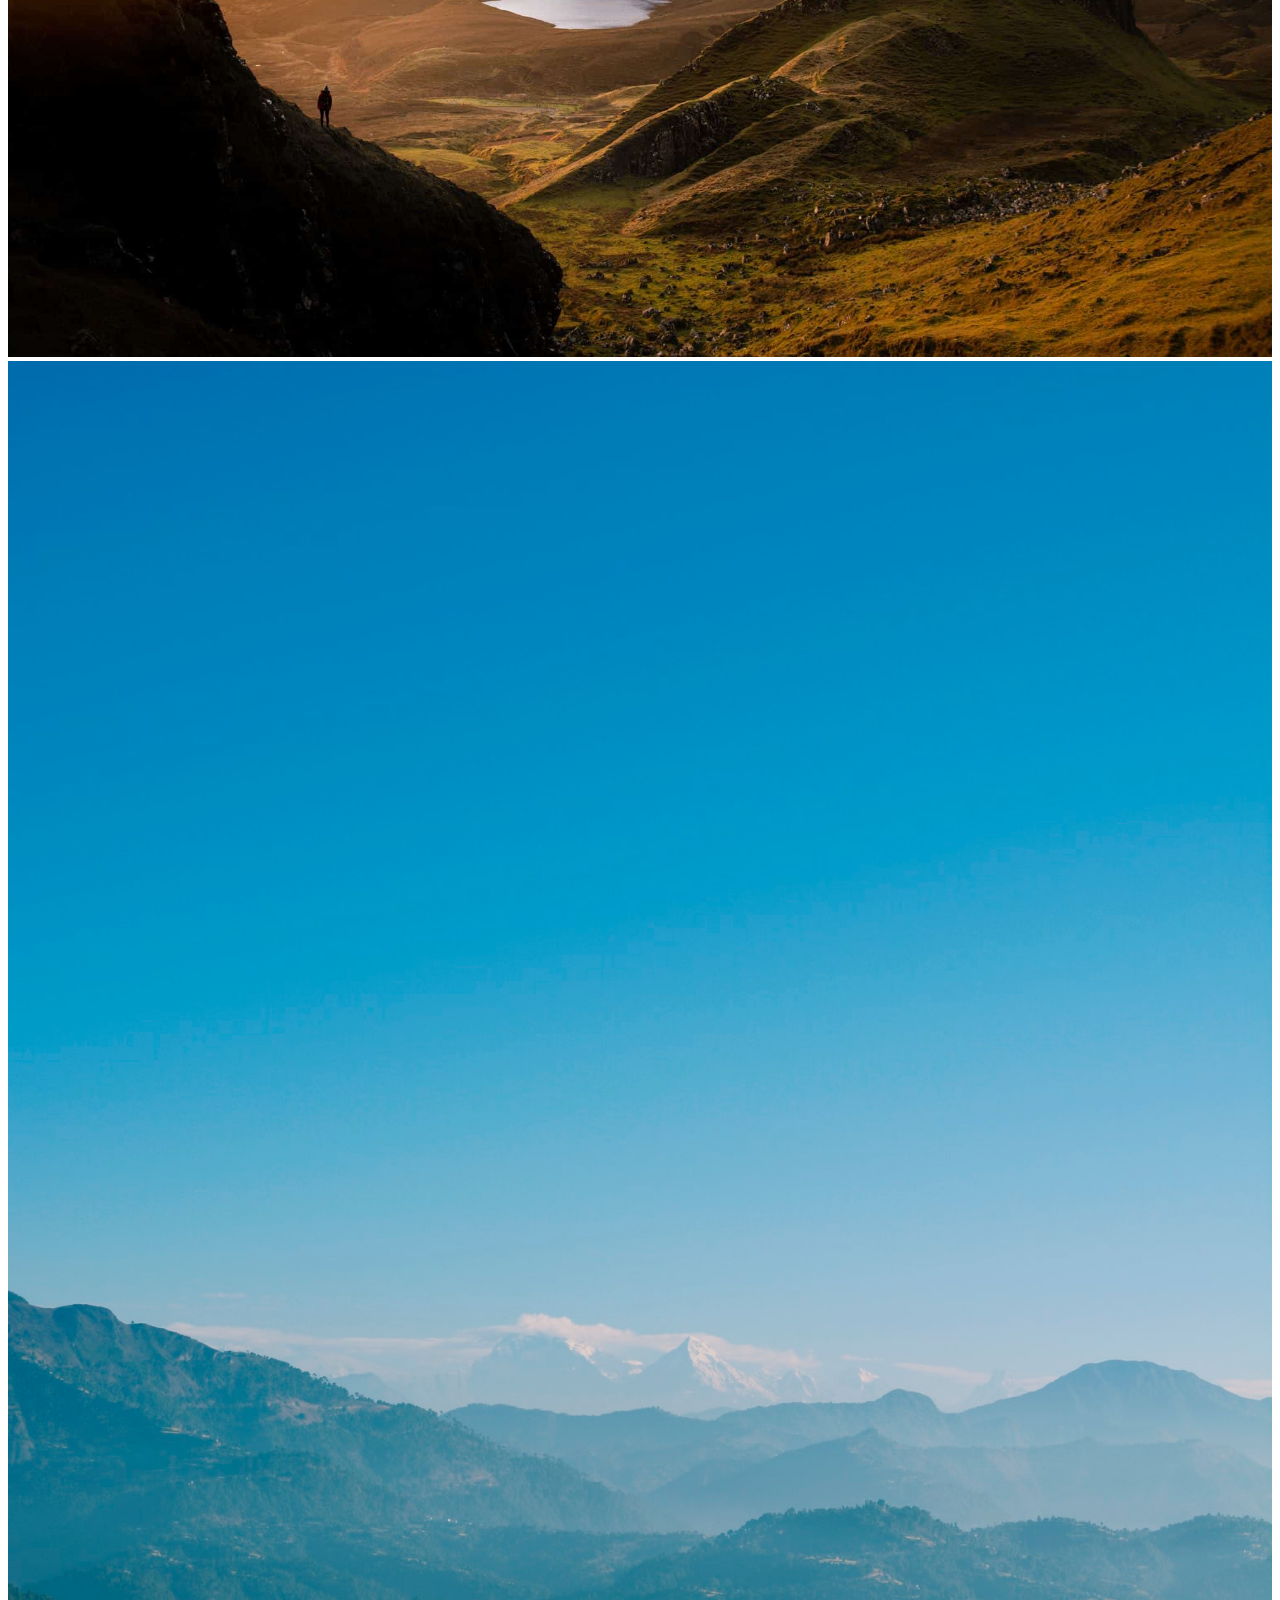
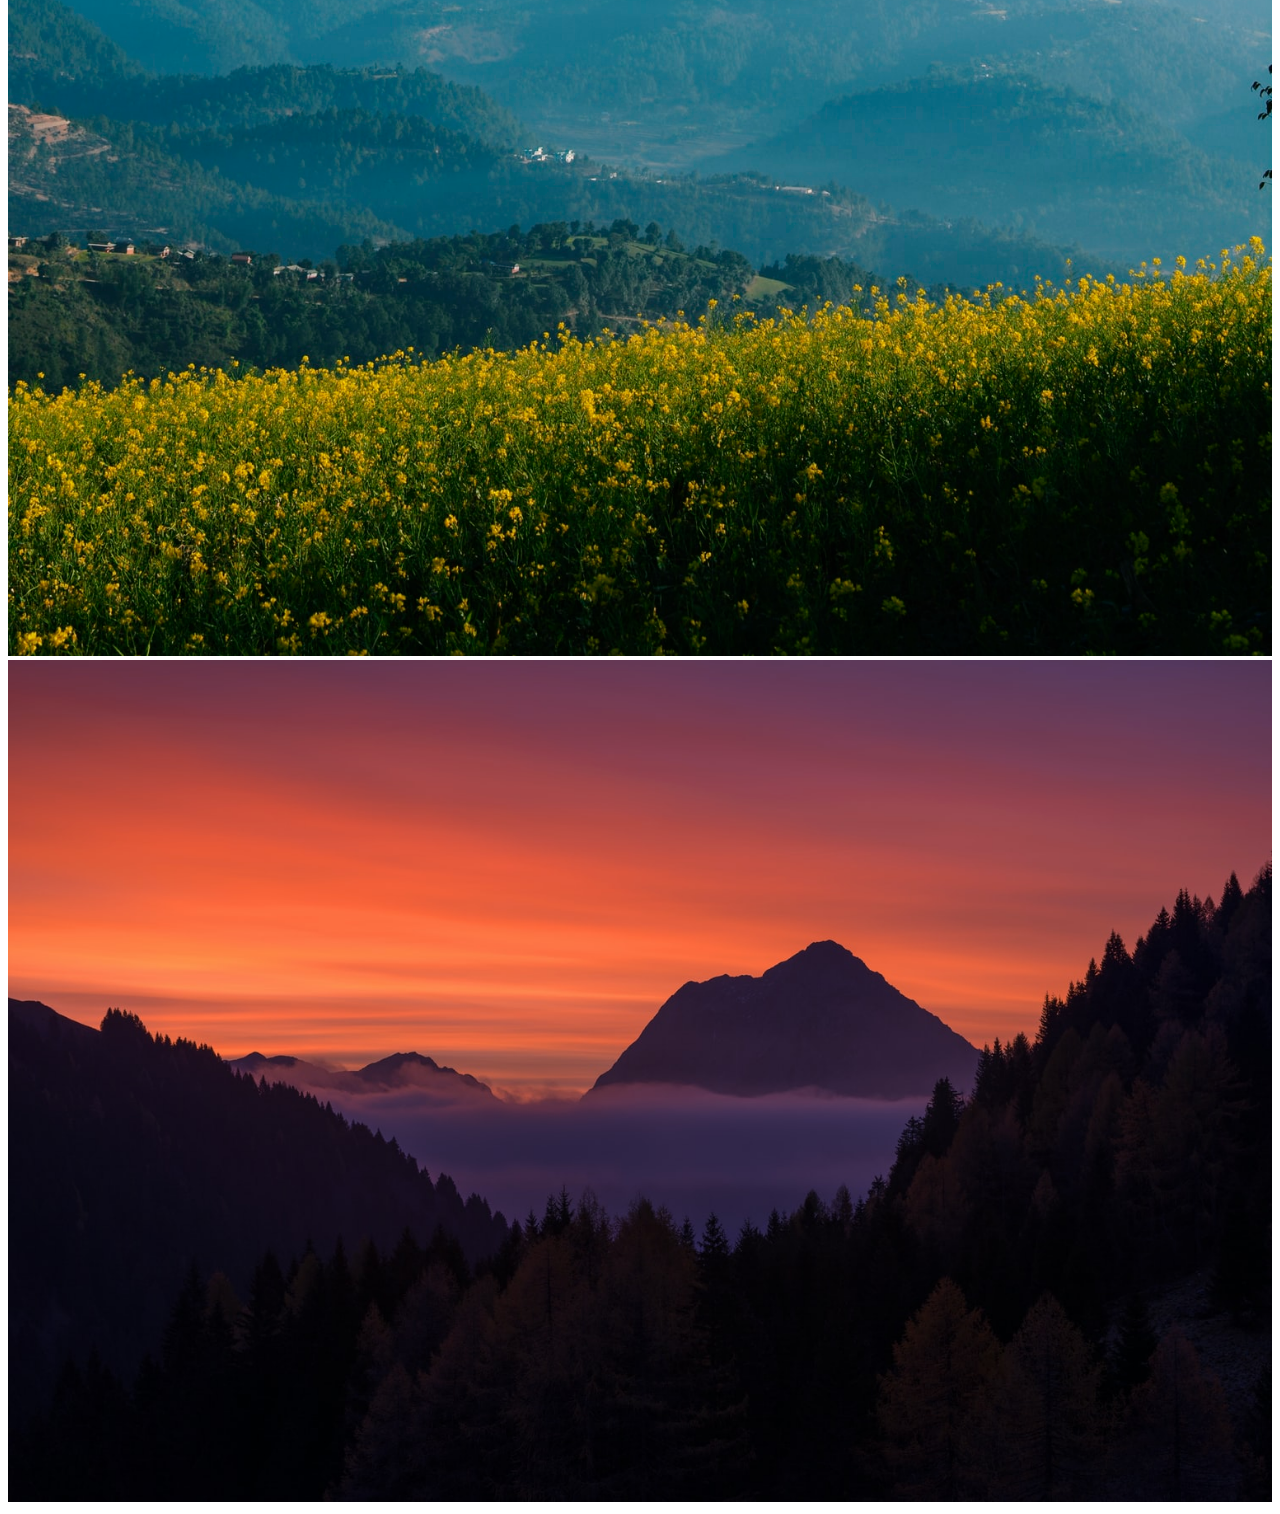
<file: landscape.html>
<!DOCTYPE html>
<head>
    <title>Landscape</title>
    <link rel="stylesheet" href="https://jayl04.github.io/main/CSS/mystyle.css">
</head>
<body>
    <header>Landscape</header>
    <ul>
        <li>
            <a href="https://jayl04.github.io/main/index.html">Home</a>
        </li>
        <li>
            <a class="active" href="https://jayl04.github.io/main/landscape.html">Landscape</a>
        </li>
        <li>
            <a href="https://jayl04.github.io/main/protest.html">Protest</a>
        </li>
        <li>
            <a href="https://jayl04.github.io/main/portrait.html">Portrait</a>
        </li>
        <li>
            <a href="https://jayl04.github.io/main/cityscape.html">Cityscape</a>
        </li>
        <li>
            <a href="https://jayl04.github.io/main/forms.html">Forms</a>
        </li>
    </ul>
<br>
<br>
<img title="Photo By: Daniel Leone" src="https://jayl04.github.io/main/img/mountain1,Daniel Leone.jfif">
<br>
<img title="Photo By: Marc Thunis" src="https://jayl04.github.io/main/img/mountain2,Marc Thunis.jfif">
<br>
<img title="Photo By: Karsten Winegeart" src="https://jayl04.github.io/main/img/mountain3,Karsten Winegeart.jfif">
<br>
<img title="Photo By: Tom Archer" src="https://jayl04.github.io/main/img/mountain4,TOM ARCHER.jpg">
<br>
<img title="Photo By: Ravi Sharma" src="https://jayl04.github.io/main/img/mountain5,Ravi Sharma.jfif">
<br>
<img title="Photo By: Federico Bottos" src="https://jayl04.github.io/main/img/mountain6,Federico Bottos.jfif">
</body>
</file>
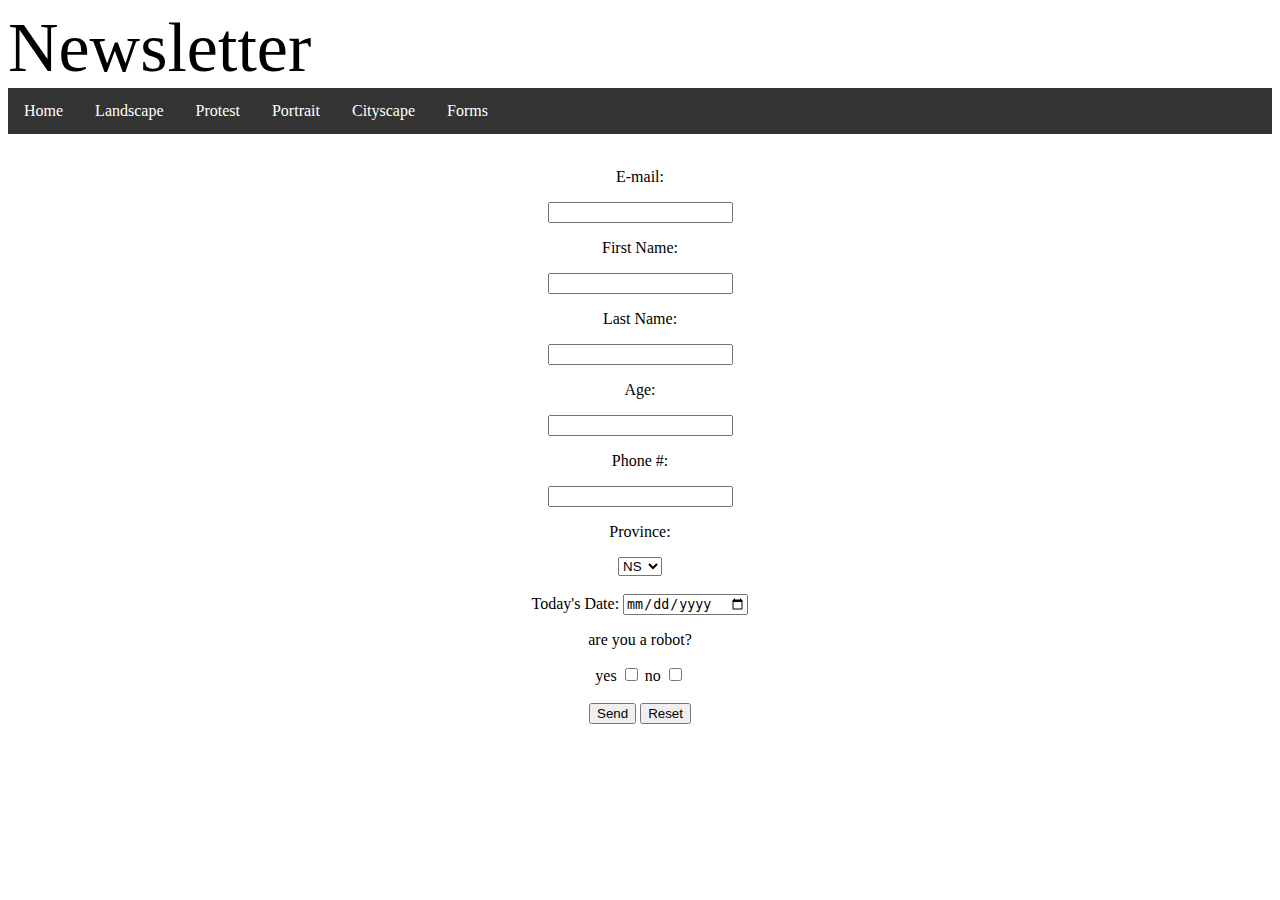
<file: newsletter.html>
<!DOCTYPE html>
<head>
    <title>Newsletter</title>
    <link rel="stylesheet" href="https://jayl04.github.io/main/CSS/mystyle.css">
</head>
<body>
    <header>Newsletter</header>
    <ul id="nav-bar">
        <li>
            <a href="https://jayl04.github.io/main/index.html">Home</a>
        </li>
        <li>
            <a href="https://jayl04.github.io/main/landscape.html">Landscape</a>
        </li>
        <li>
            <a href="https://jayl04.github.io/main/protest.html">Protest</a>
        </li>
        <li>
            <a href="https://jayl04.github.io/main/portrait.html">Portrait</a>
        </li>
        <li>
            <a href="https://jayl04.github.io/main/cityscape.html">Cityscape</a>
        </li>
        <li>
            <a href="https://jayl04.github.io/main/forms.html">Forms</a>
        </li>
    </ul>
<br>
<form action="mailto:lja350647@gnspes.ca?subject=From%20our%20Website" 
method="post" enctype="text/plain">

<p>E-mail:</p>
<input type="email" name="email" required="required">
<br>
<p>First Name:</p>
<input type="text" name="FirstName" minlength="3" required="required">
<br>
<p>Last Name:</p>
<input type="text" name="LastName" minlength="3" required="required">
<br>
<p>Age:</p>
<input type="number" name="Age" minlength="12" required="required">
<br>
<p>Phone #:</p>
<input type="tel" name="phone#" required="required"><br>
<p>Province:</p>
<select name="Province" required="required">
    <option value="Nova Scotia">NS</option>
    <option value="Alberta">AB</option>
    <option value="British Columbia">BC</option>
    <option value="Manitoba">MB</option>
    <option value="Newfoundland and Labrador">NL</option>
    <option value="Prince Edward Island">PEI</option>
    <option value="Quebec">QC</option>
    <option value="Ontario">ON</option>
    <option value="Saskatchewan">SK</option>
    <option value="Yukon">YT</option>
    <option value="Northwest Territories">NT</option>
    <option value="Nunavut">NU</option>
</select>
<br>
<br>
<label for="TDate">Today's Date:</label>
<input type="date" id="TDate" name="TDate" required="required">
<br>
<p>are you a robot?</p>
<label for="robot yes">yes</label>
<input type="checkbox" name="robot yes" required="">
<label for="robot no">no</label>
<input type="checkbox" name="robot no" required="required">
<br>
<br>
<input type="submit" value="Send">
<input type="reset" value="Reset">
</form>

</body>
</file>
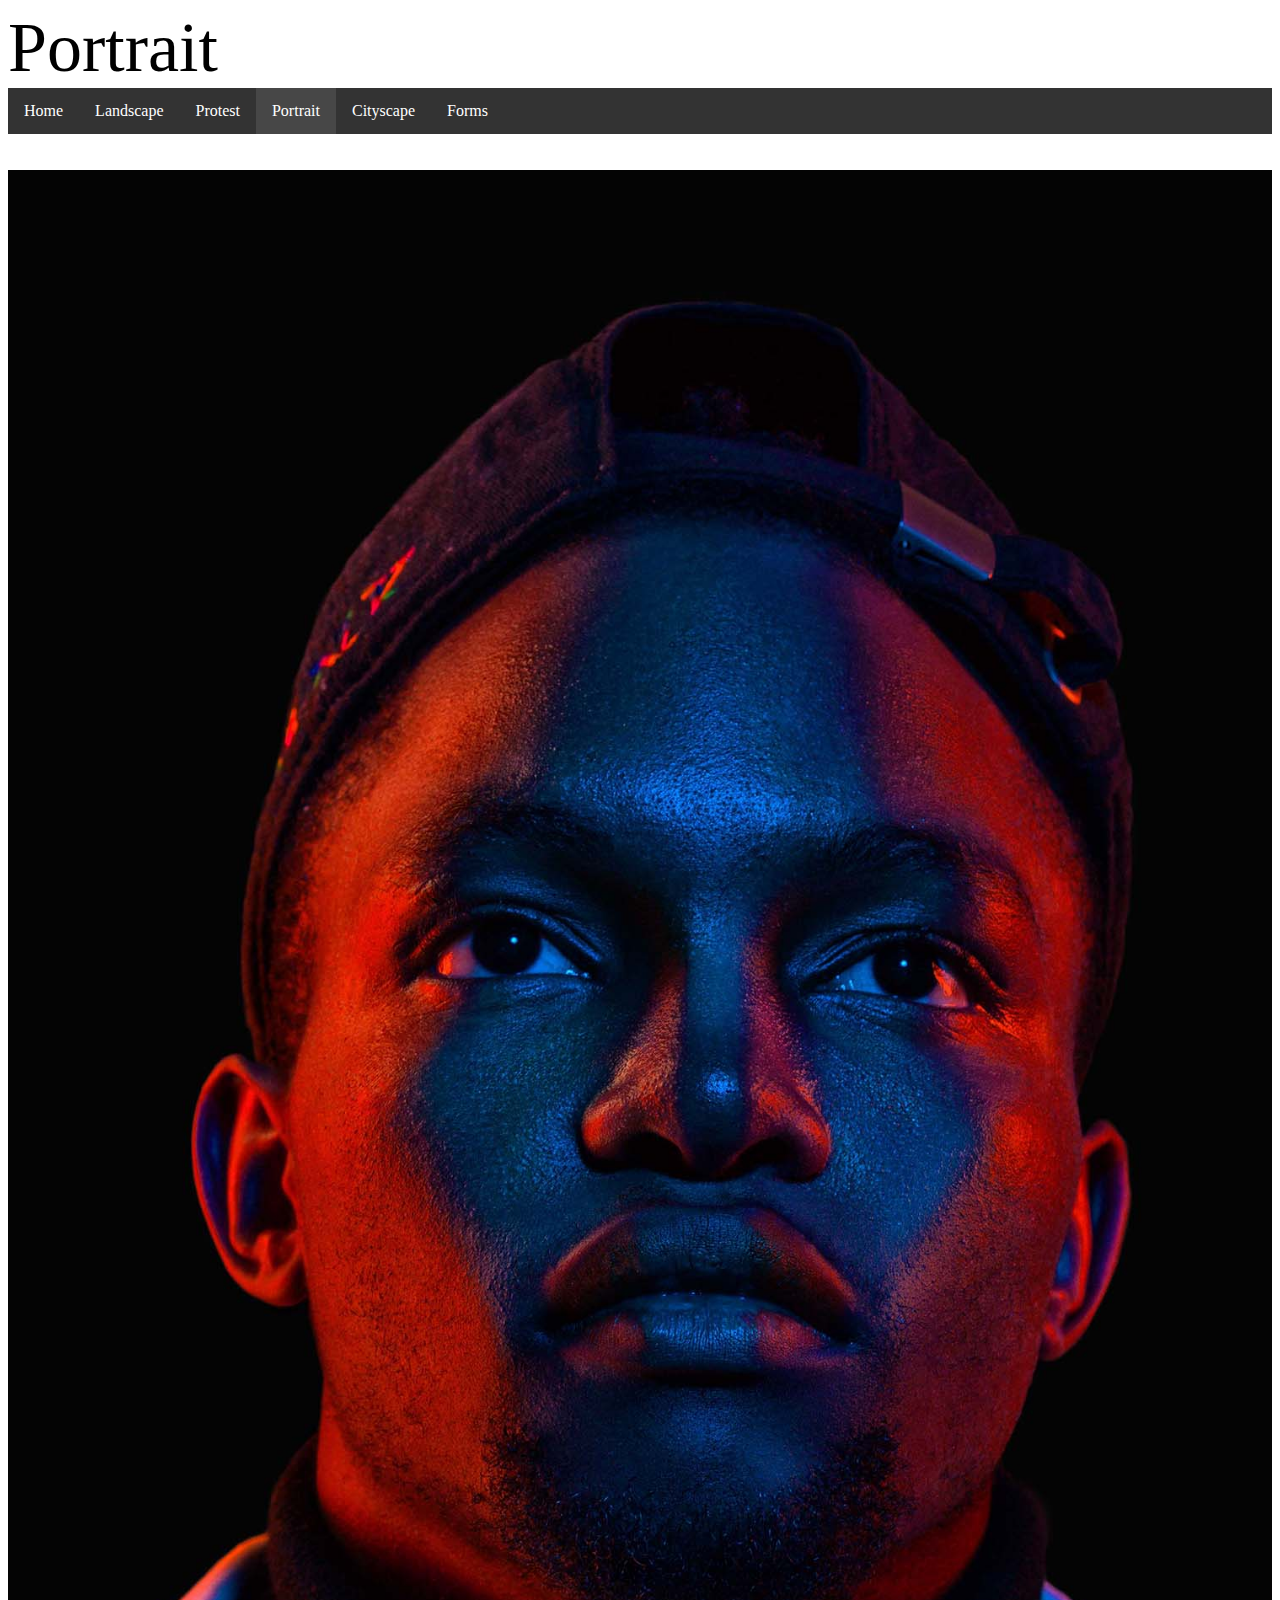
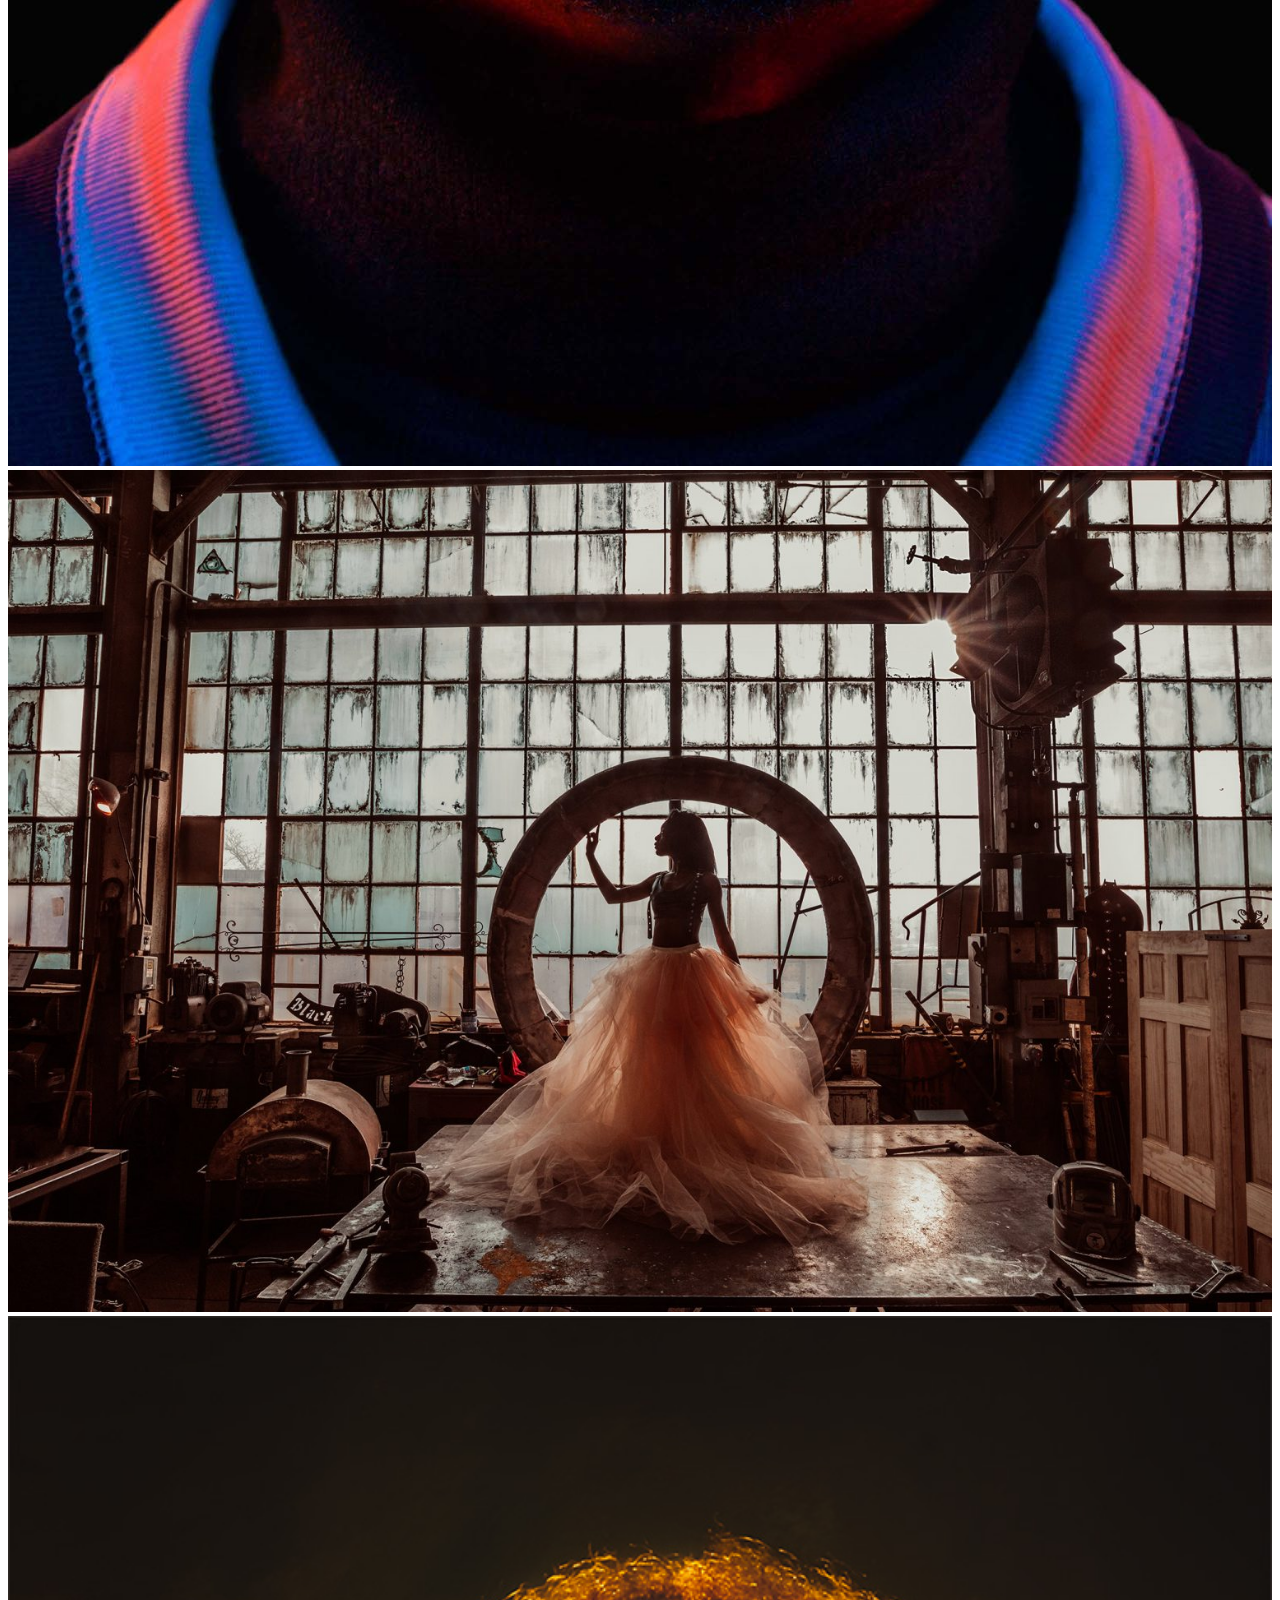
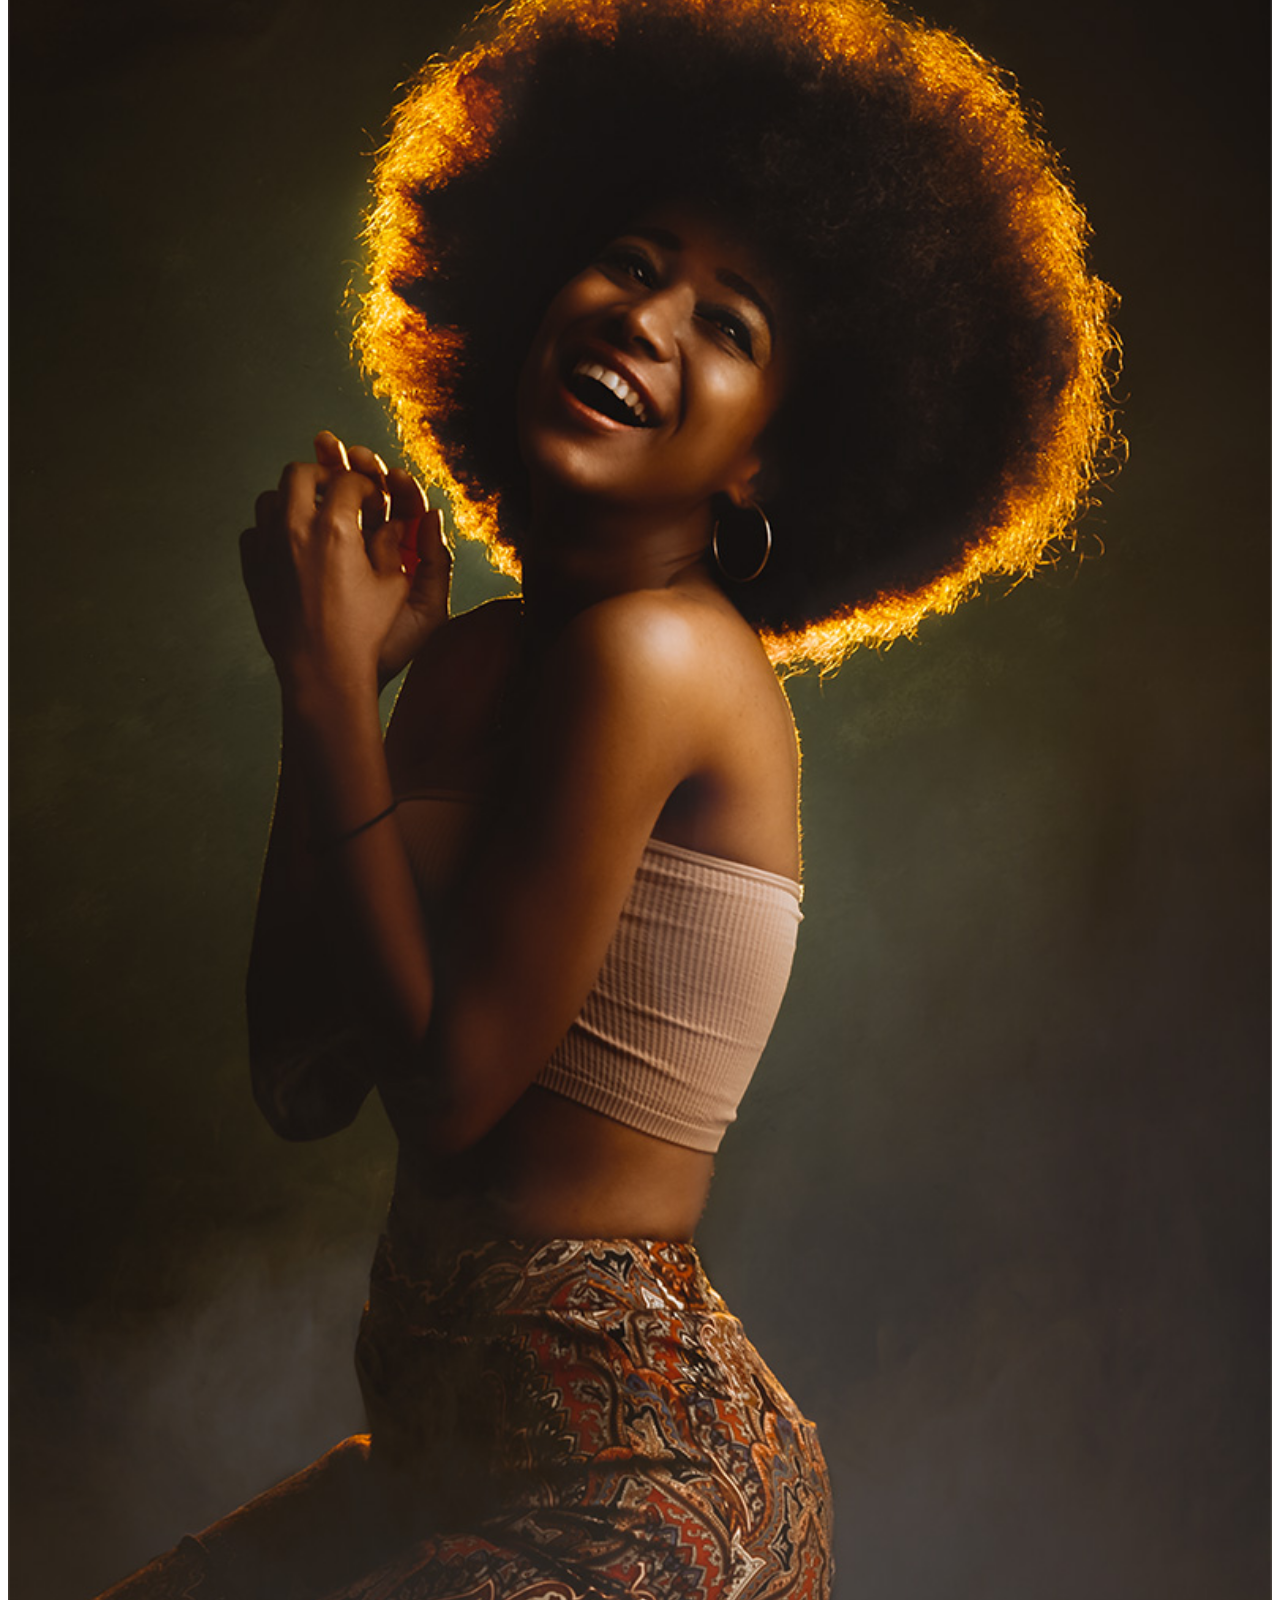
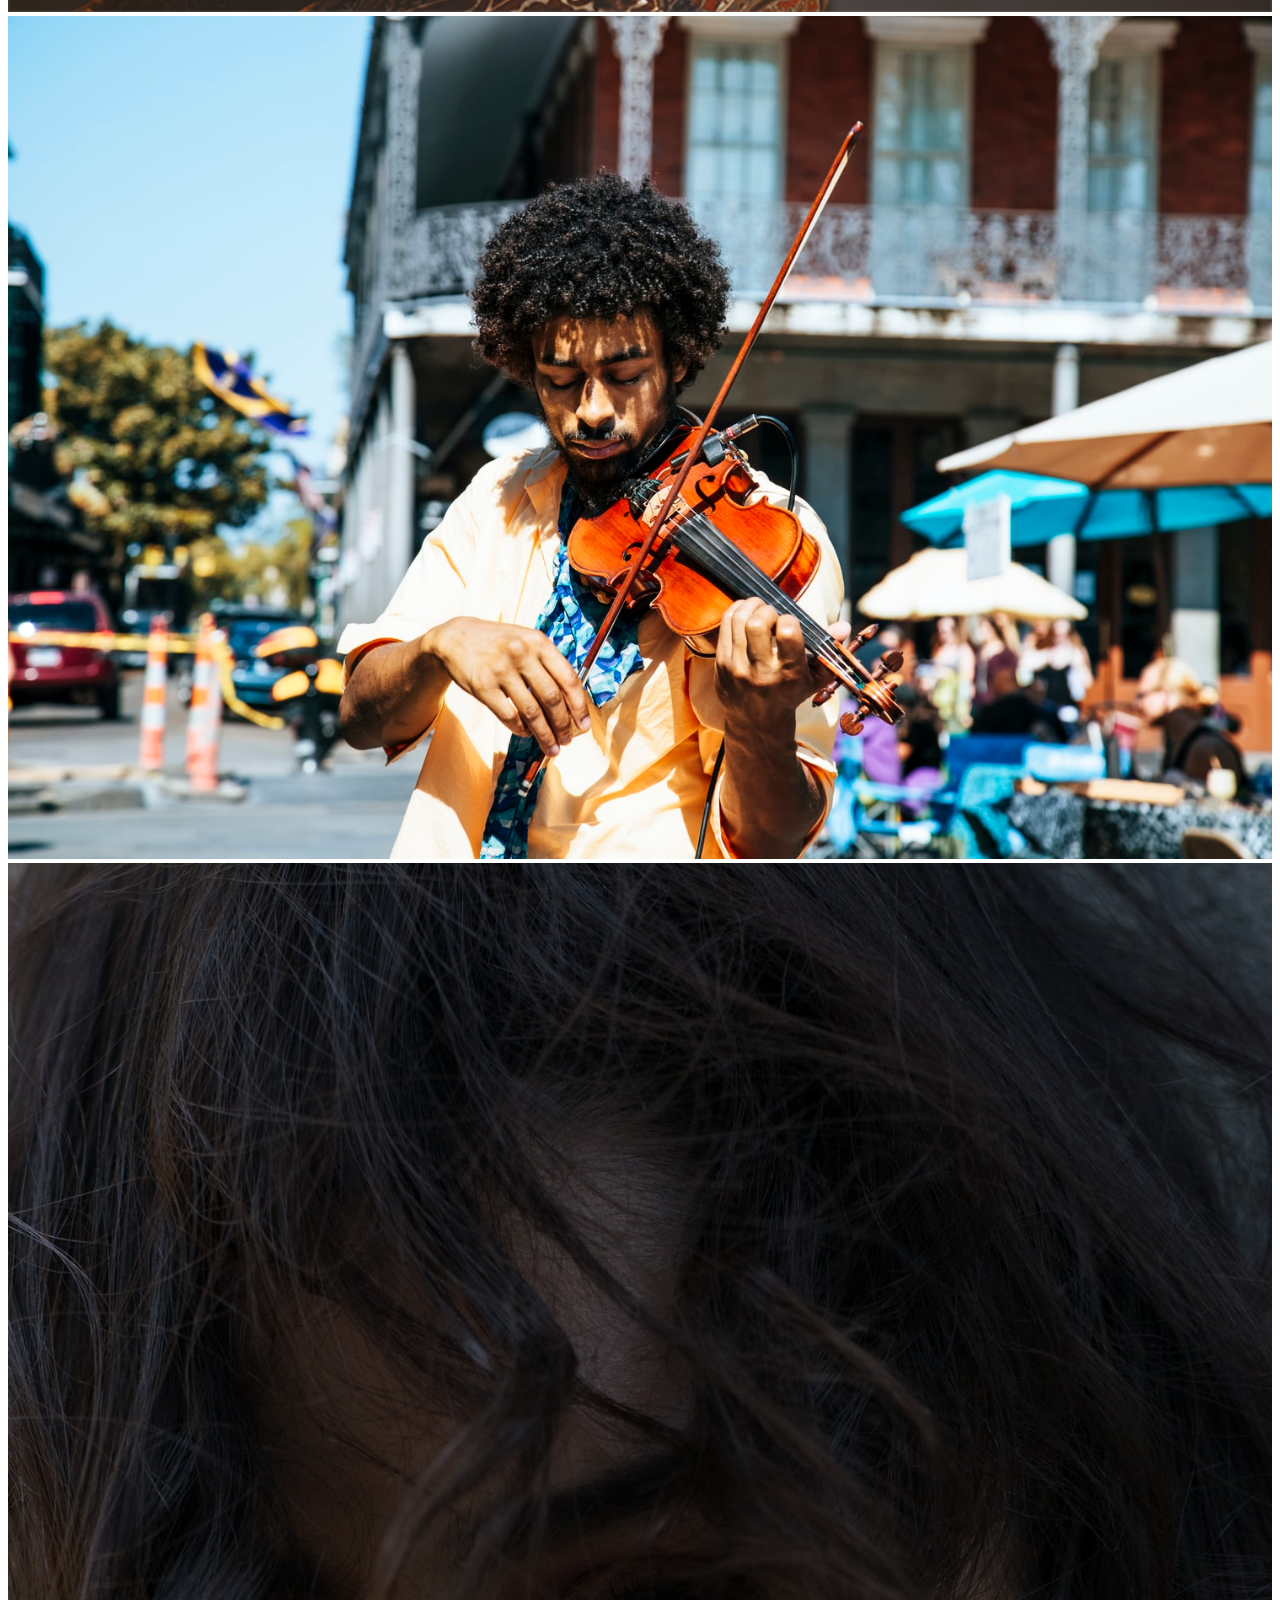
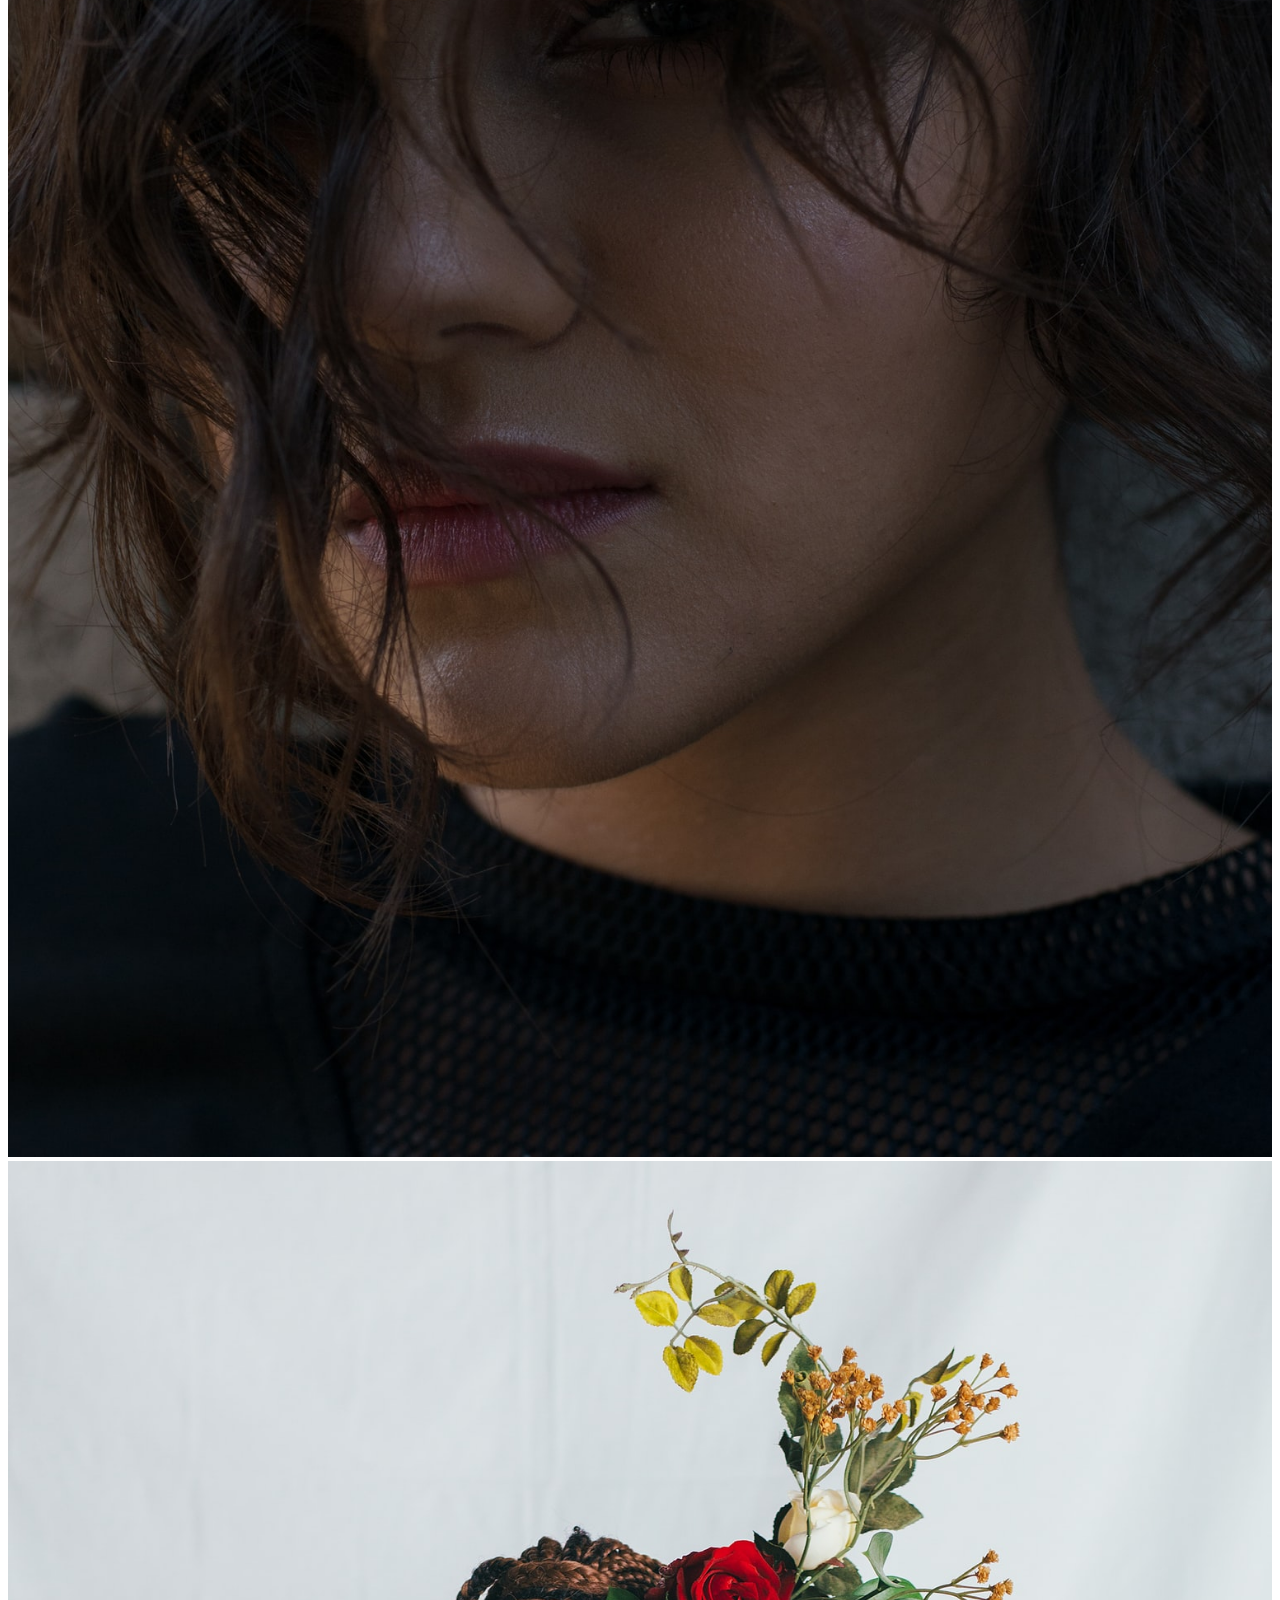
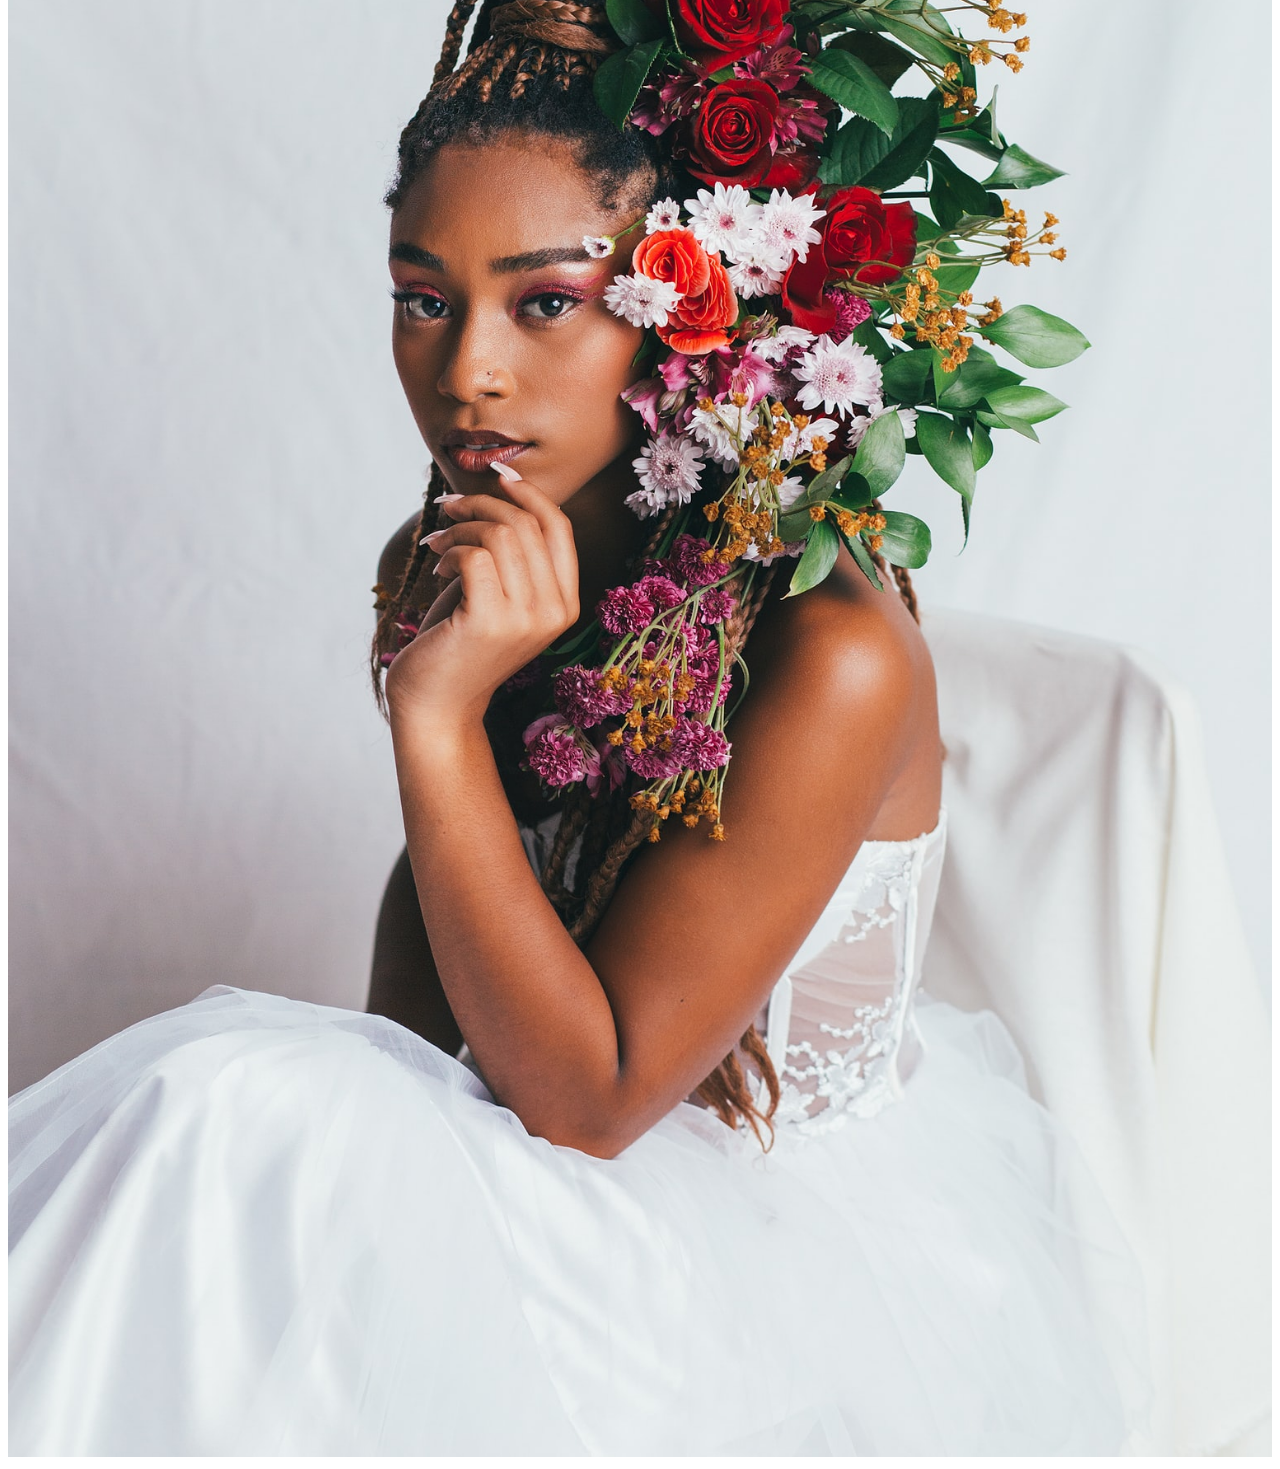
<file: portrait.html>
<!DOCTYPE html>
<head>
    <title>Portrait</title>
    <link rel="stylesheet" href="https://jayl04.github.io/main/CSS/mystyle.css">
</head>
<body>
    <header>Portrait</header>
    <ul>
        <li>
            <a href="https://jayl04.github.io/main/index.html">Home</a>
        </li>
        <li>
            <a href="https://jayl04.github.io/main/landscape.html">Landscape</a>
        </li>
        <li>
            <a href="https://jayl04.github.io/main/protest.html">Protest</a>
        </li>
        <li>
            <a class="active" href="https://jayl04.github.io/main/portrait.html">Portrait</a>
        </li>
        <li>
            <a href="https://jayl04.github.io/main/cityscape.html">Cityscape</a>
        </li>
        <li>
            <a href="https://jayl04.github.io/main/forms.html">Forms</a>
        </li>
    </ul>
<br>
<br>
<img title="Photo By: Sphiwo Hlatshwayo" src="https://jayl04.github.io/main/img/portrait1,Sphiwo Hlatshwayo.jpg">
<br>
<img title="Photo By: Azure Mahara" src="https://jayl04.github.io/main/img/portrait2,Azure Mahara.jpg">
<br>
<img title="Photo By: Bidawid Mathieu" src="https://jayl04.github.io/main/img/portrait3,Bidawid Mathieu.jpg">
<br>
<img title="Photo By: William Recinos" src="https://jayl04.github.io/main/img/portrait4,William Recinos.jfif">
<br>
<img title="Photo By: Steven Jones" src="https://jayl04.github.io/main/img/portrait5,Steven Jones.jfif">
<br>
<img title="Photo By: J.Balla Photography" src="https://jayl04.github.io/main/img/portrait6,J. Balla Photography.jfif">
</body>
</file>
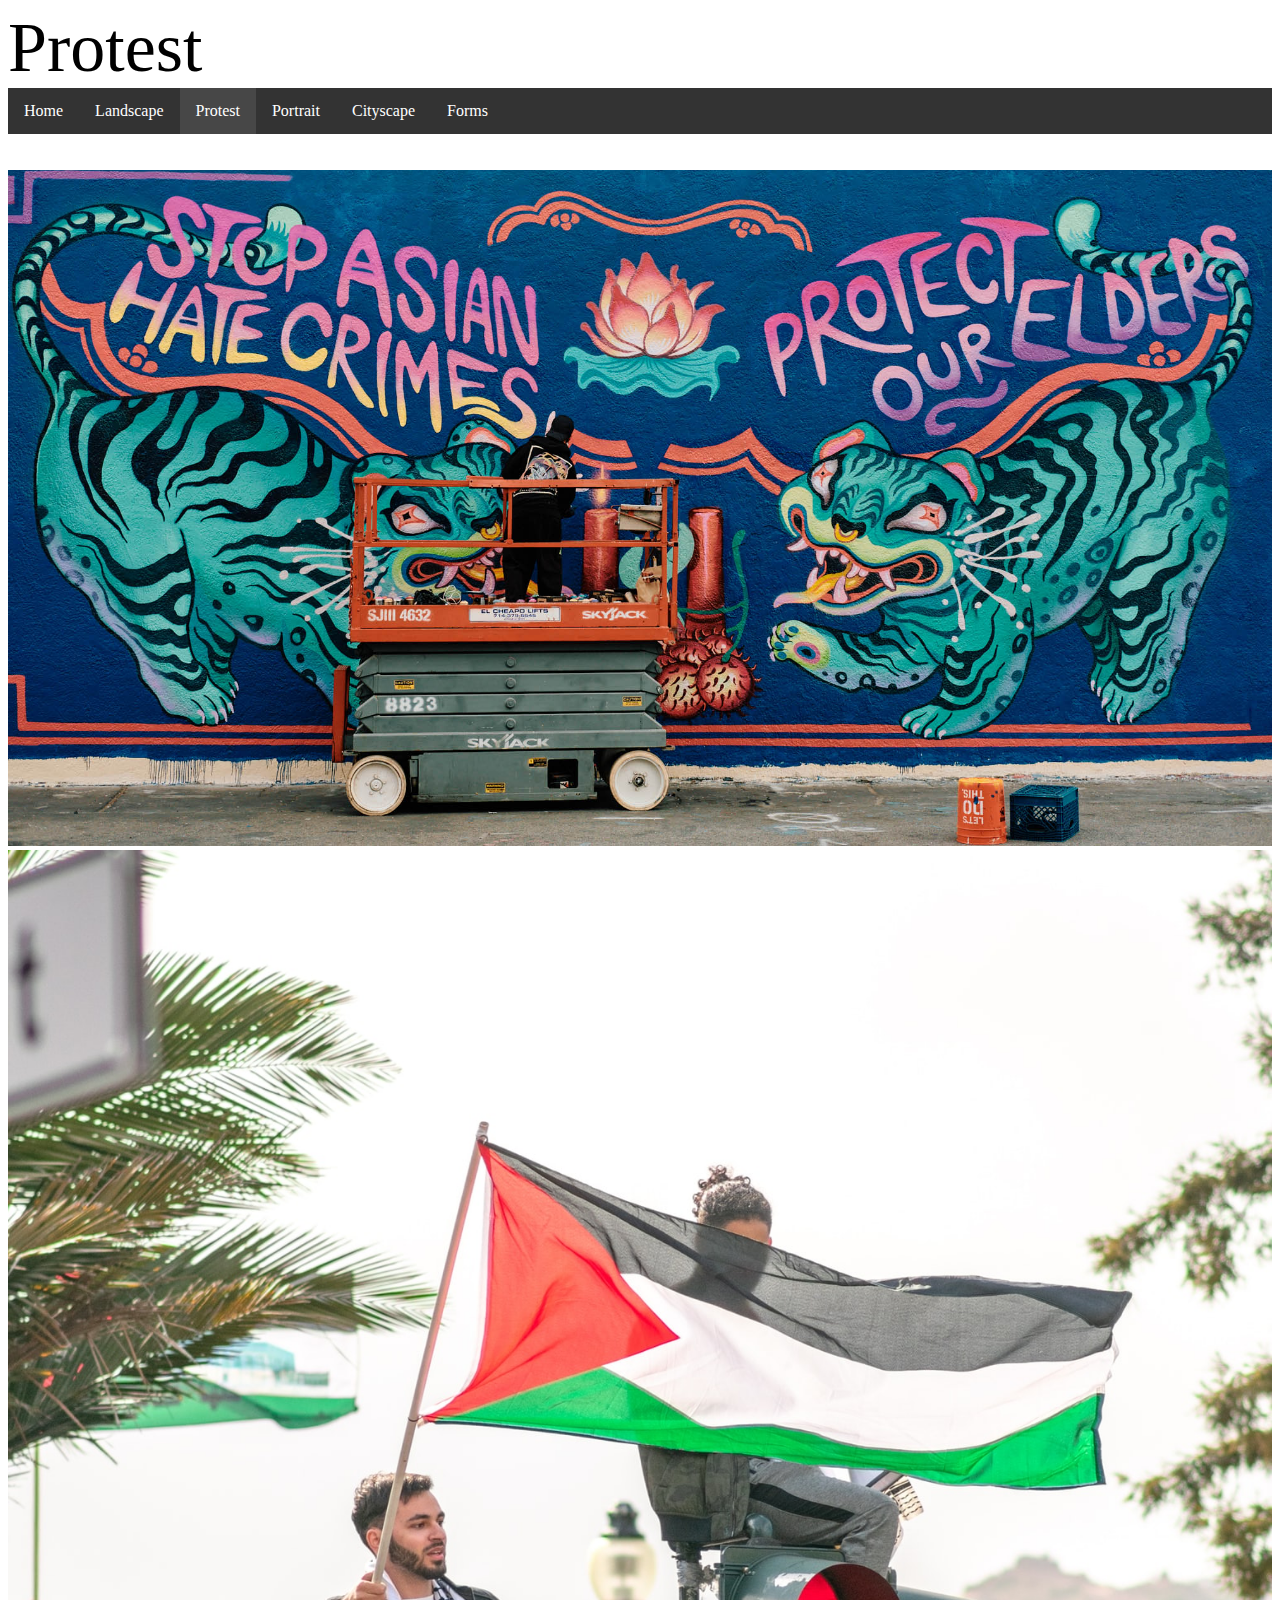
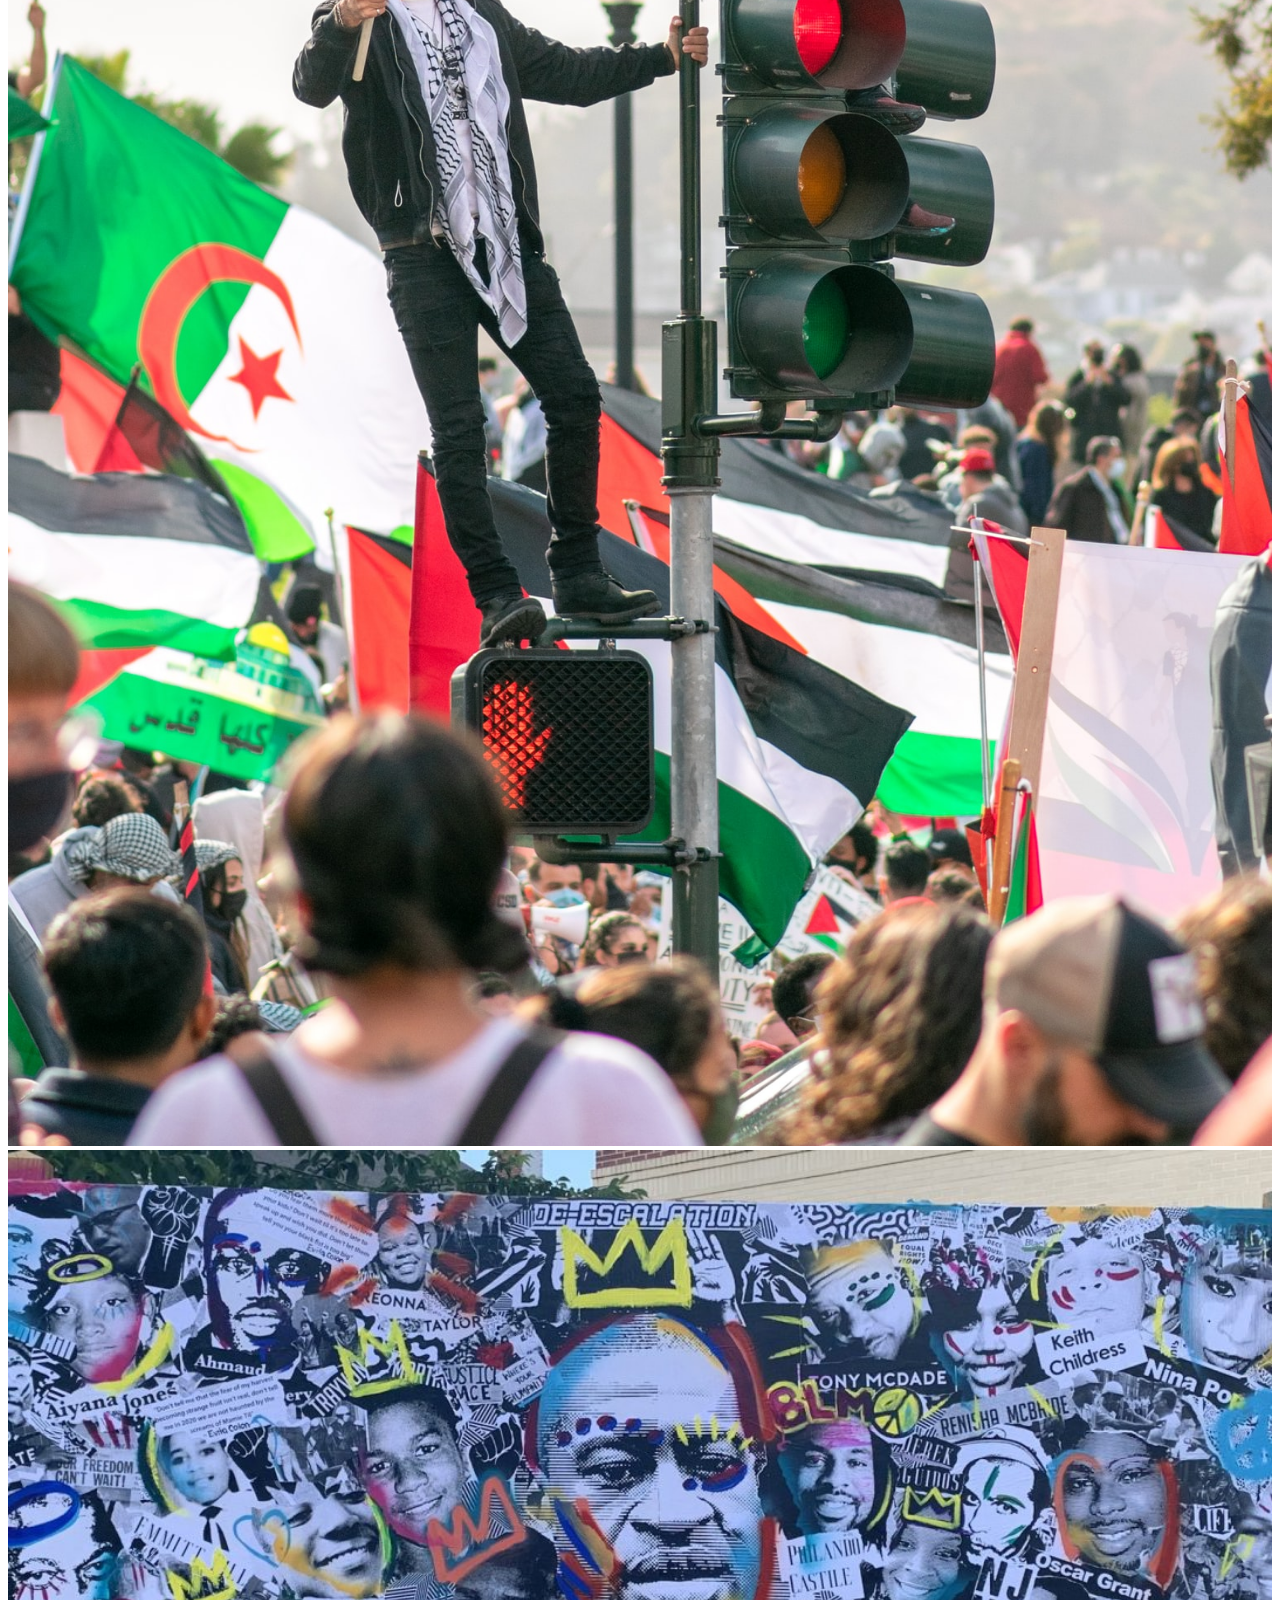
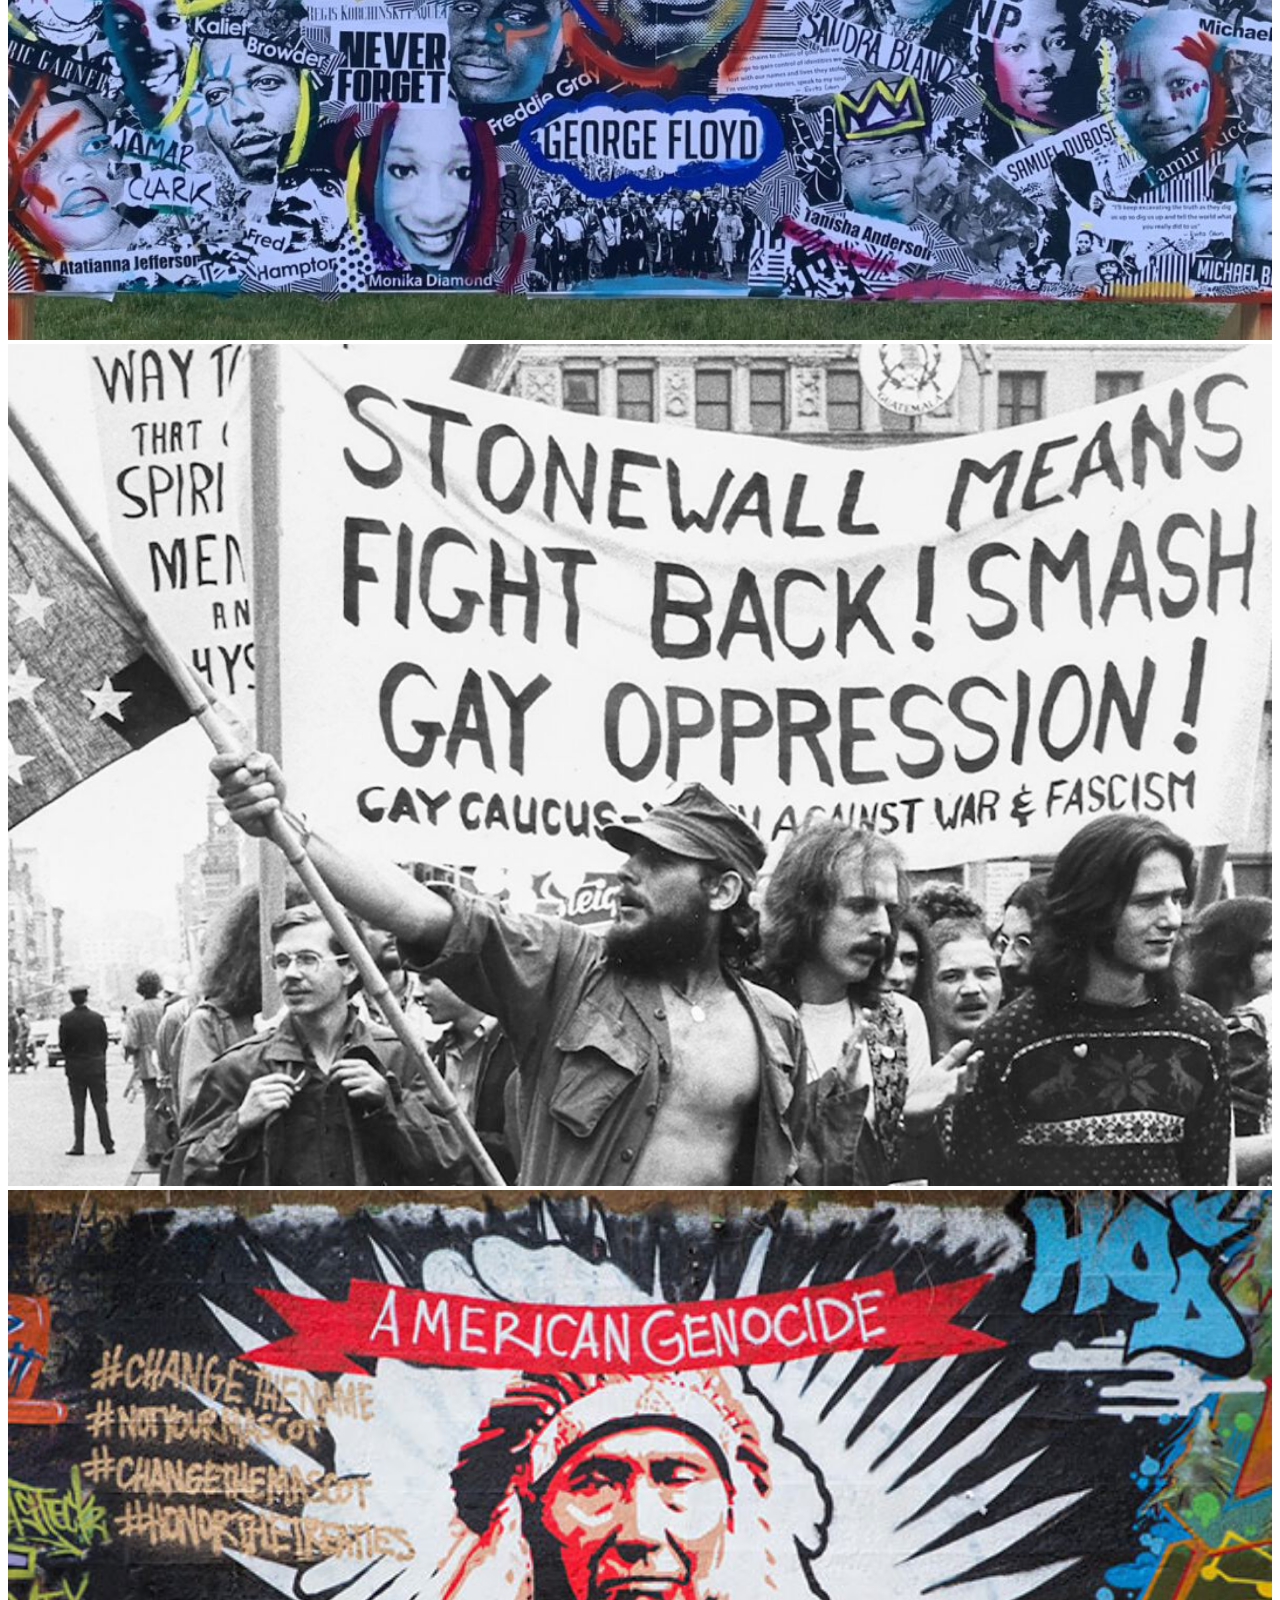
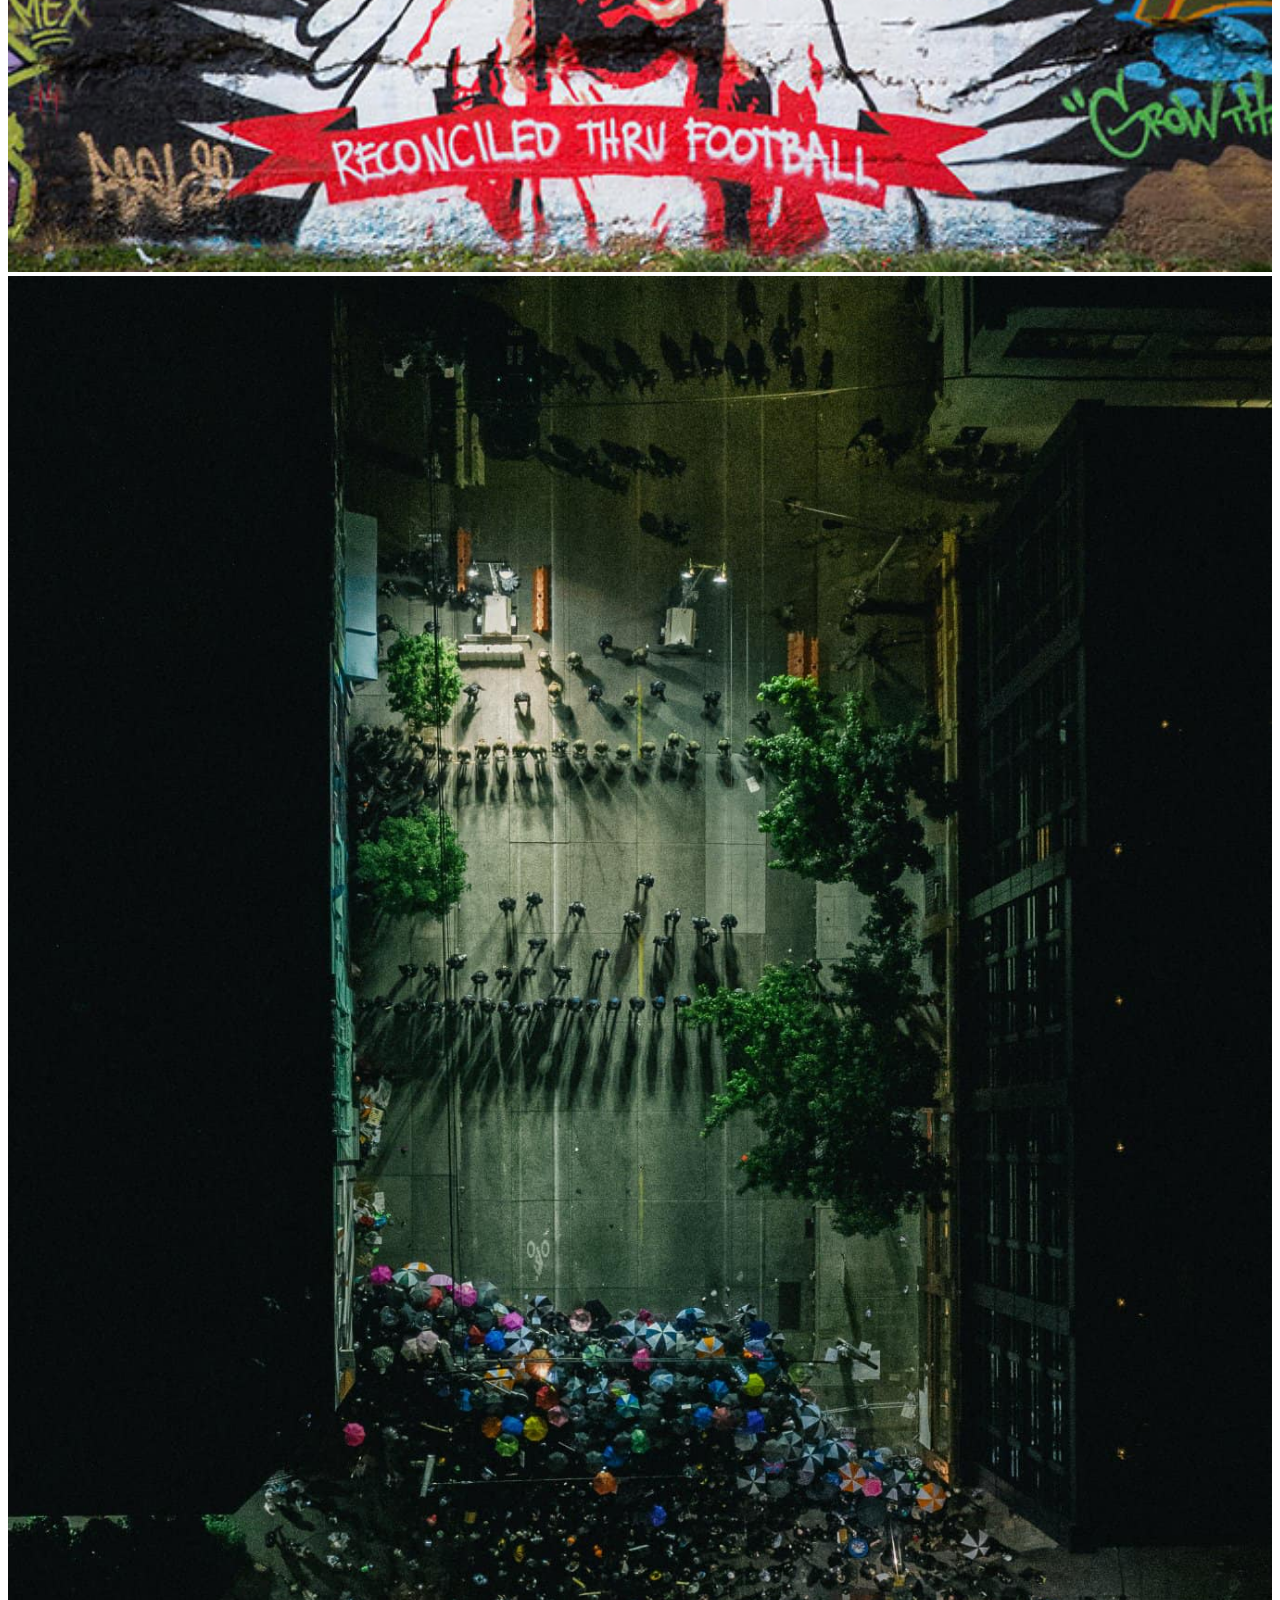
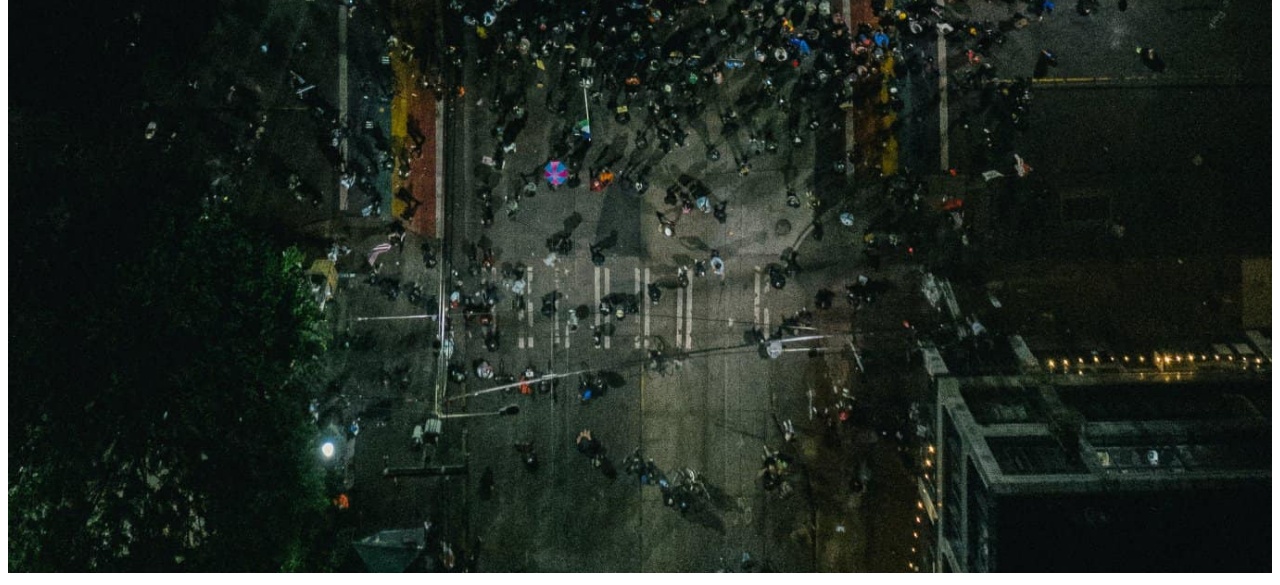
<file: protest.html>
<!DOCTYPE html>
<head>
    <title>Protest</title>
    <link rel="stylesheet" href="https://jayl04.github.io/main/CSS/mystyle.css">
</head>
<body>
    <header>Protest</header>
    <ul>
        <li>
            <a href="https://jayl04.github.io/main/index.html">Home</a>
        </li>
        <li>
            <a href="https://jayl04.github.io/main/landscape.html">Landscape</a>
        </li>
        <li>
            <a class="active" href="https://jayl04.github.io/main/protest.html">Protest</a>
        </li>
        <li>
            <a href="https://jayl04.github.io/main/portrait.html">Portrait</a>
        </li>
        <li>
            <a href="https://jayl04.github.io/main/cityscape.html">Cityscape</a>
        </li>
        <li>
            <a href="https://jayl04.github.io/main/forms.html">Forms</a>
        </li>
    </ul>
<br>
<br>
<img title="Photo By: Lauren YS" src="https://jayl04.github.io/main/img/protest1,Lauren YS.jpg">
<br>
<img title="Photo By: Patrick Perkins" src="https://jayl04.github.io/main/img/protest2,Patrick Perkins.jfif">
<br>
<img title="Photo By: Keisha Finnie" src="https://jayl04.github.io/main/img/protest3,Keisha Finnie.jpg">
<br>
<img title="Image In Public Domain" src="https://jayl04.github.io/main/img/protest4.jpg">
<br>
<img title="Photo By: Gregg Deal" src="https://jayl04.github.io/main/img/protest5, Gregg Deal.jpg">
<br>
<img title="Photo By: Connor Surdi" src="https://jayl04.github.io/main/img/city2,protest,Connor Surdi.jpg">
</body>
</file>
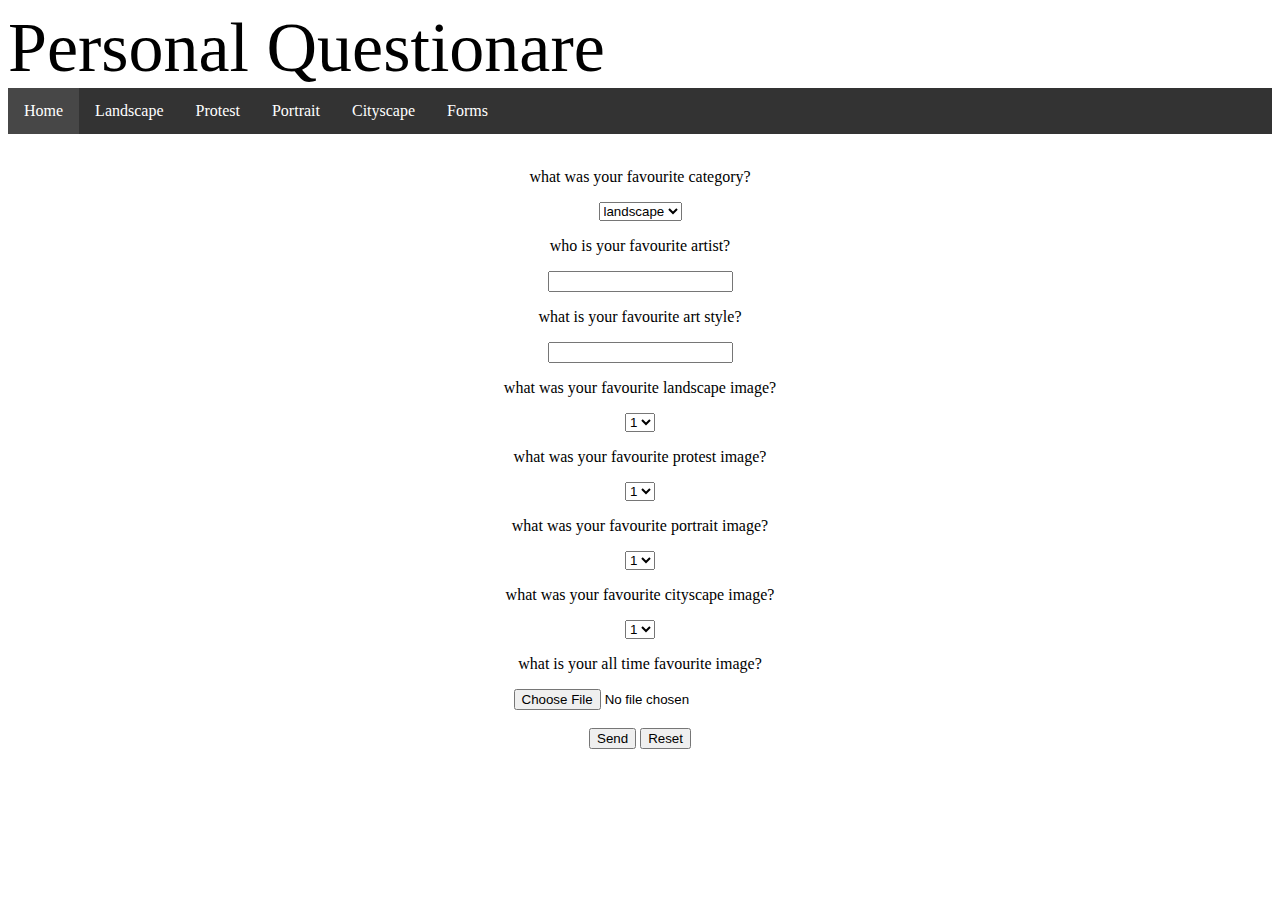
<file: questionnaire.html>
<!DOCTYPE html>
<head>
    <title>Personal Questionare</title>
    <link rel="stylesheet" href="https://jayl04.github.io/main/CSS/mystyle.css">
</head>
<body>
    <header>Personal Questionare</header>
    <ul id="nav-bar">
        <li>
            <a class="active" href="https://jayl04.github.io/main/index.html">Home</a>
        </li>
        <li>
            <a href="https://jayl04.github.io/main/landscape.html">Landscape</a>
        </li>
        <li>
            <a href="https://jayl04.github.io/main/protest.html">Protest</a>
        </li>
        <li>
            <a href="https://jayl04.github.io/main/portrait.html">Portrait</a>
        </li>
        <li>
            <a href="https://jayl04.github.io/main/cityscape.html">Cityscape</a>
        </li>
        <li>
            <a href="https://jayl04.github.io/main/forms.html">Forms</a>
        </li>
    </ul>
<br>
<form action="mailto:stephen.franks@nscc.ca?subject=From%20our%20Website" 
method="post" enctype="text/plain">
    <p>what was your favourite category?</p>
    <select name="category">
        <option value="landscape">landscape</option>
        <option value="protest">protest</option>
        <option value="portrait">portrait</option>
        <option value="cityscape">cityscape</option>
    </select>
    <p>who is your favourite artist?</p>
    <input type="text" name="fav artist" required="required">
    <p>what is your favourite art style?</p>
    <input type="text" name="fav art style" required="required">
    <p>what was your favourite landscape image?</p>
    <select name="fav landscape">
        <option value="1">1</option>
        <option value="2">2</option>
        <option value="3">3</option>
        <option value="4">4</option>
        <option value="5">5</option>
        <option value="6">6</option>
    </select>
    <p>what was your favourite protest image?</p>
    <select name="fav protest">
        <option value="1">1</option>
        <option value="2">2</option>
        <option value="3">3</option>
        <option value="4">4</option>
        <option value="5">5</option>
        <option value="6">6</option>
    </select>
    <p>what was your favourite portrait image?</p>
    <select name="fav portrait">
        <option value="1">1</option>
        <option value="2">2</option>
        <option value="3">3</option>
        <option value="4">4</option>
        <option value="5">5</option>
        <option value="6">6</option>
    </select>
    <p>what was your favourite cityscape image?</p>
    <select name="fav cityscape">
        <option value="1">1</option>
        <option value="2">2</option>
        <option value="3">3</option>
        <option value="4">4</option>
        <option value="5">5</option>
        <option value="6">6</option>
    </select>
    <p>what is your all time favourite image?</p>
    <input type="file">
    <br>
    <br>
<input type="submit" value="Send">
<input type="reset" value="Reset">
</form>
</file>
